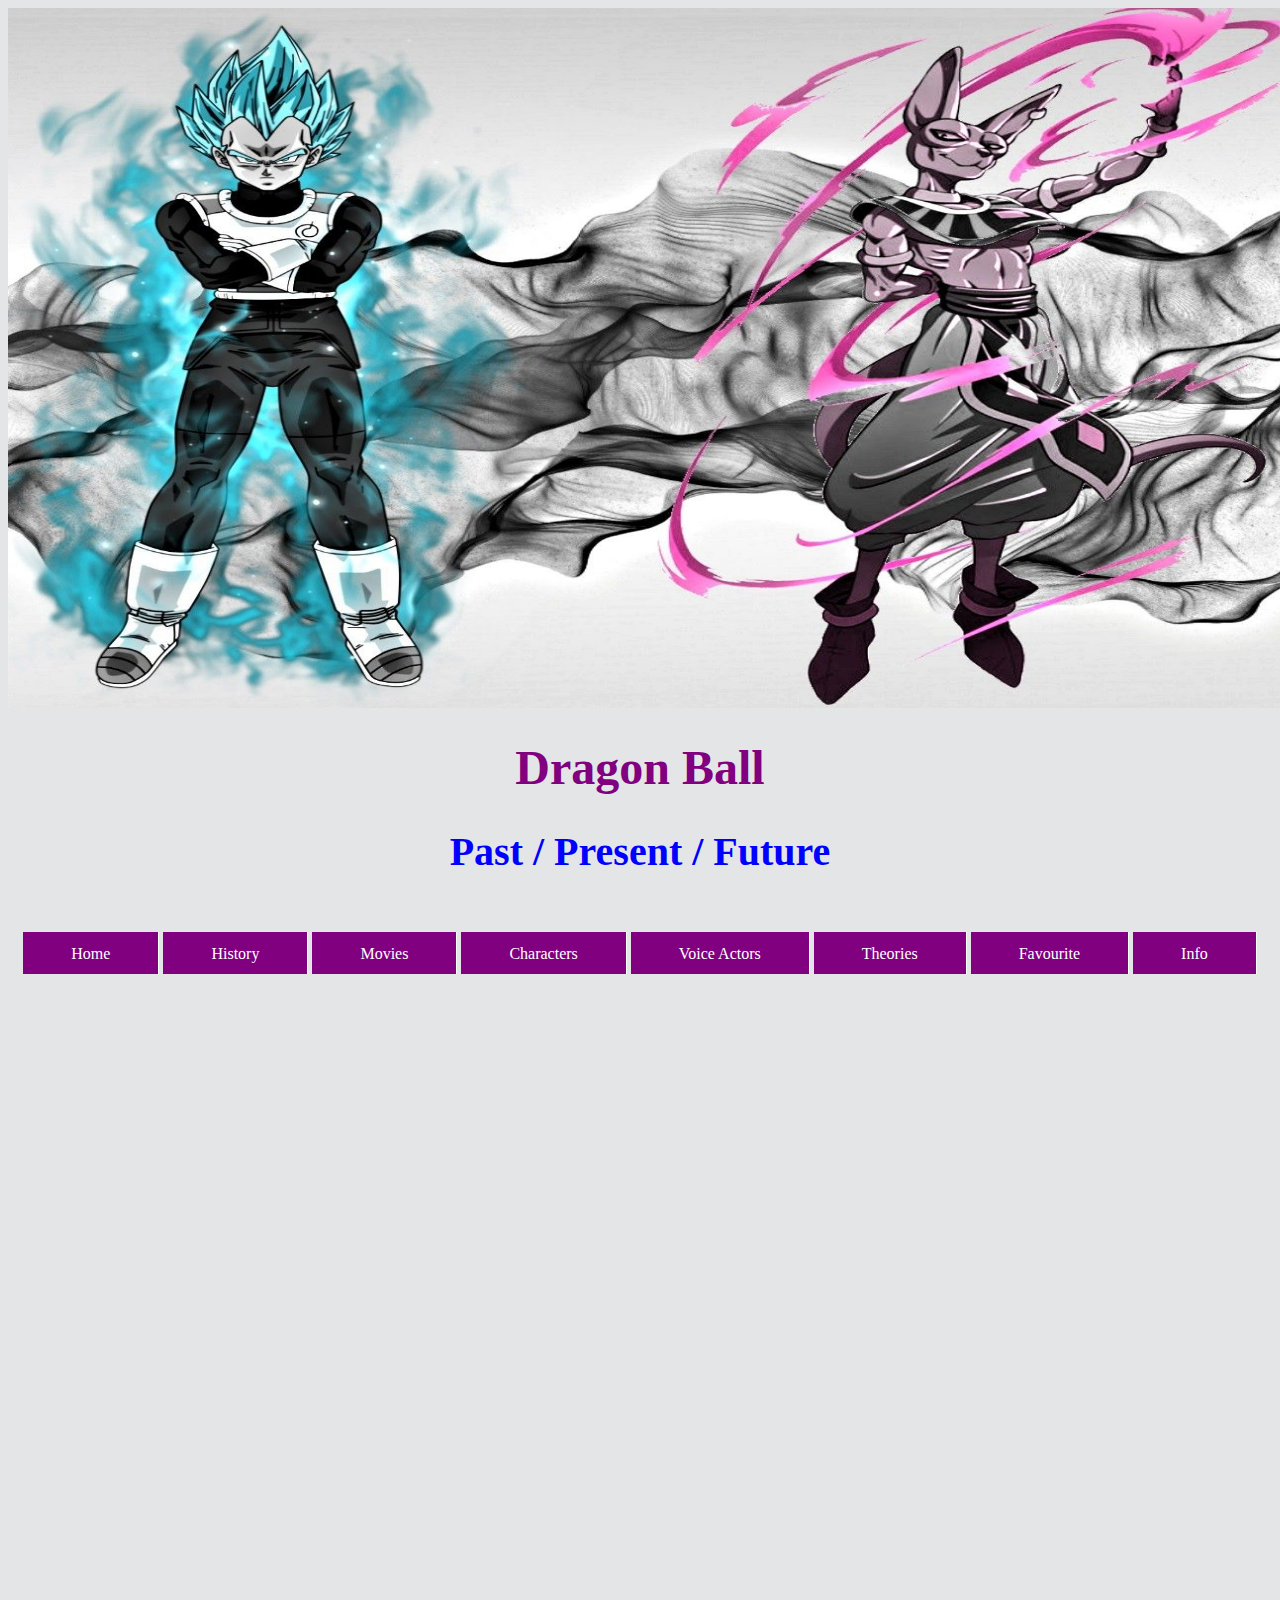
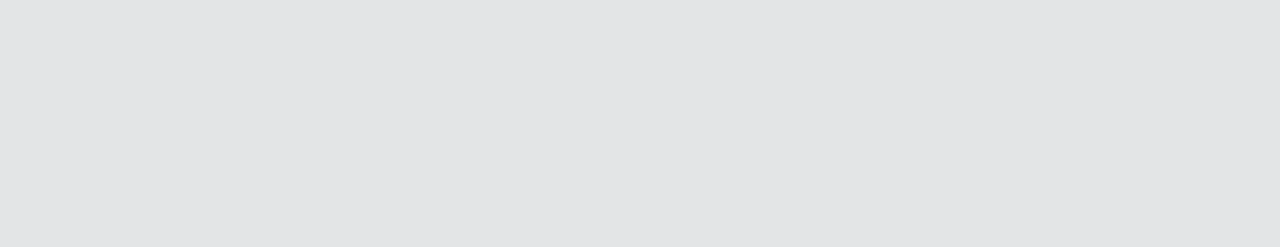
<file: notepad/index.html>
<!DOCTYPE html>
<!-- Comment can be added -->

<html>

<head>

<div class="w3-content w3-section" style="max-width:500px">
  <img class="mySlides" src="../images/webheader.jpg" width="1900" height="700">
  <img class="mySlides" src="../images/webheader2.jpg" width="1900" height="700">
  <img class="mySlides" src="../images/webheader3.jpg" width="1900" height="700">
  <img class="mySlides" src="../images/webheader4.jpg" width="1900" height="700">
  <img class="mySlides" src="../images/webheader5.jpg" width="1900" height="700">
  <img class="mySlides" src="../images/webheader6.jpg" width="1900" height="700">
  <img class="mySlides" src="../images/webheader7.jpg" width="1900" height="700">
  <img class="mySlides" src="../images/webheader8.jpg" width="1900" height="700">
  <img class="mySlides" src="../images/webheader9.jpg" width="1900" height="700">
  <img class="mySlides" src="../images/webheader10.jpg" width="1900" height="700">
  <img class="mySlides" src="../images/webheader11.jpg" width="1900" height="700">
  </div>

<script>
var myIndex = 0;
carousel();

function carousel() {
    var i;
    var x = document.getElementsByClassName("mySlides");
    for (i = 0; i < x.length; i++) {
       x[i].style.display = "none";  
    }
    myIndex++;
    if (myIndex > x.length) {myIndex = 1}    
    x[myIndex-1].style.display = "block";  
    setTimeout(carousel, 5000); // Change image every 5 seconds
}
</script>

<style>
.embolden{font-weight:bold;}
ul{float:center;text-align:center;width:100%;padding:0;margin:0;list-style-type:none;}
a{float:center;width:6em;text-decoration:none;color:white;background-color:purple;padding:0.8em 3em;border-right:1px solid white;}
a:hover {background-color:#ff3300;}
li {display:inline;}
</style>
<meta charset="UTF-8" />
<title>index.html</title>

<link rel="stylesheet" type="text/css" href="externalcss.css">
<h1>Dragon Ball</h1>
<h2>Past / Present / Future </h2>
<br></br>

</head>

<body>
<ul>
<li><a href="index.html">Home</a></th>
<li><a href="history.html">History</a></th>
<li><a href="movies.html">Movies</a></th>
<li><a href="characters.html">Characters</a></th>
<li><a href="voiceactors.html">Voice Actors</a></th>
<li><a href="theories.html">Theories</a></th>
<li><a href="favourite.html">Favourite</a></th>
<li><a href="info.html">Info</a></th>
</ul>

<br></br>
<center><iframe style="iframe-align:center;" width="1500" height="800" src="https://www.youtube.com/embed/FHgm89hKpXU" frameborder="0" allow="autoplay; encrypted-media" allowfullscreen></iframe></center>
<br></br>


</body>

</html>
</file>
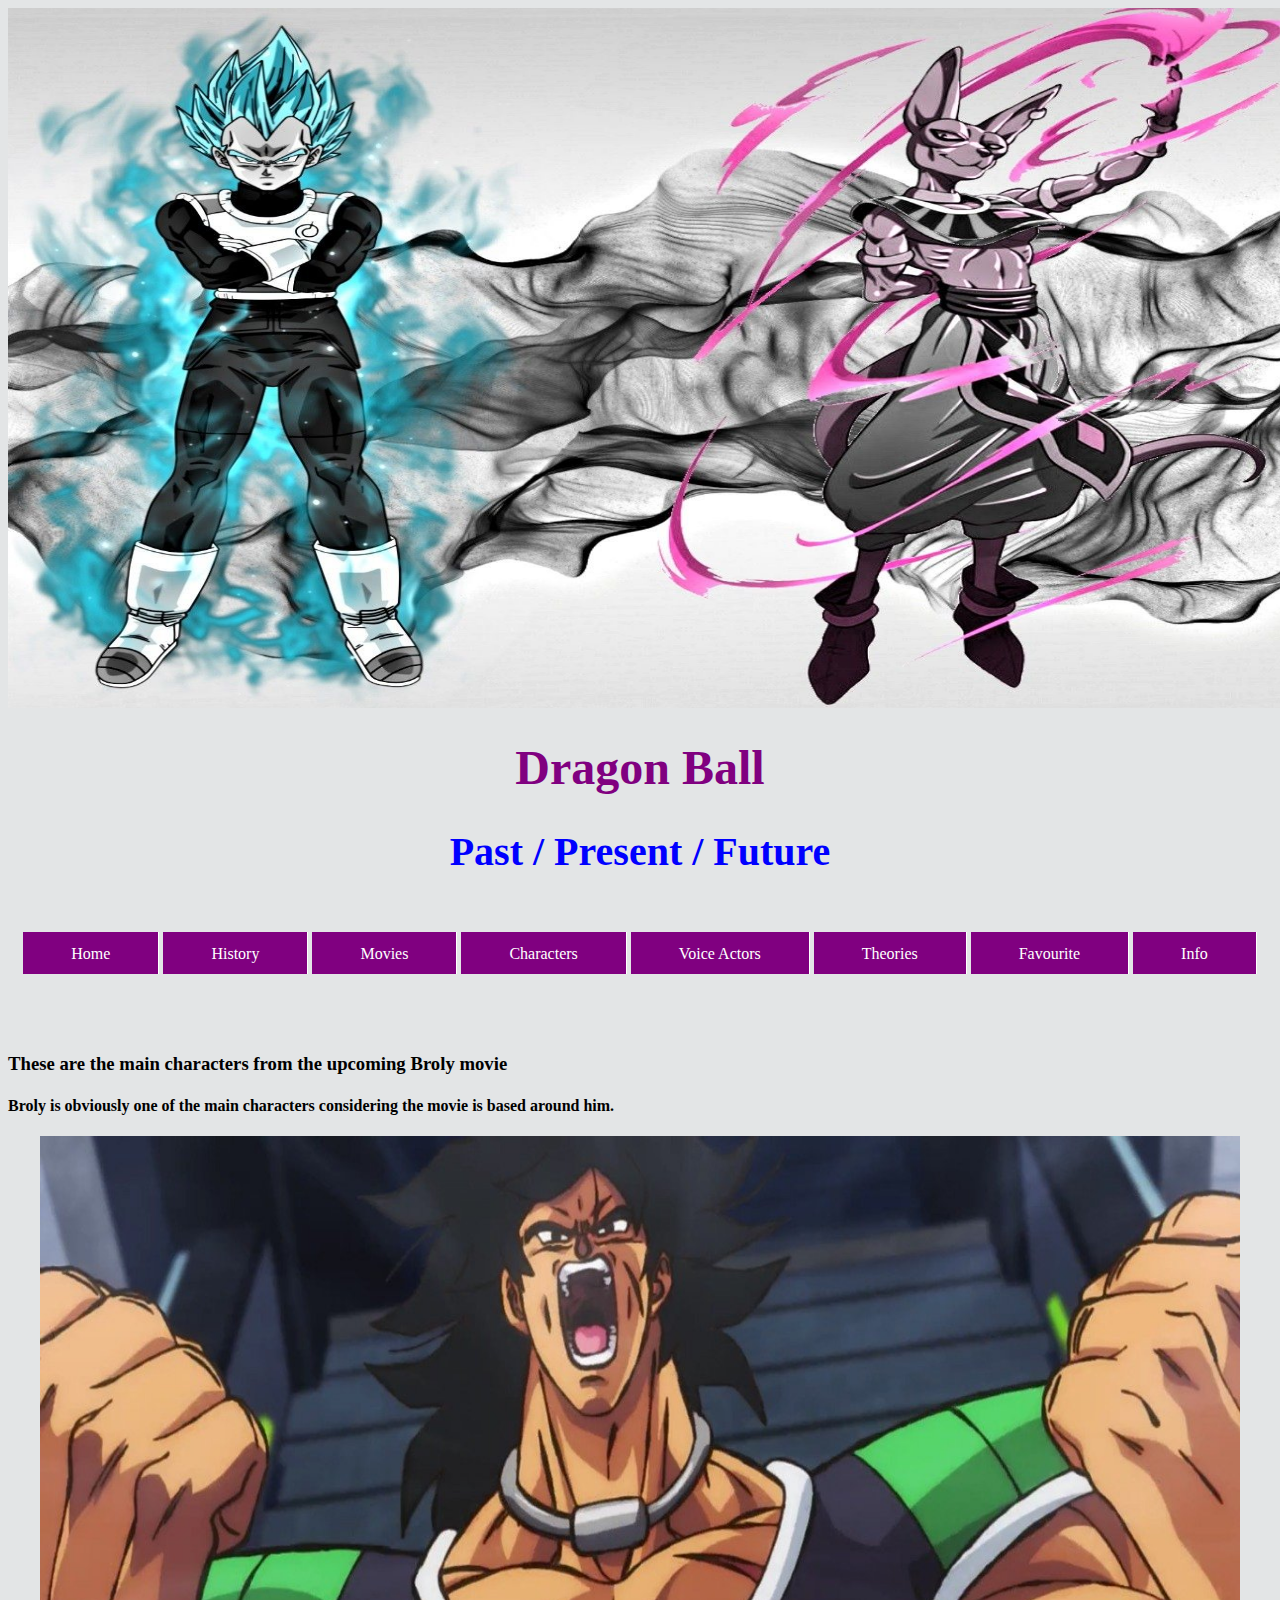
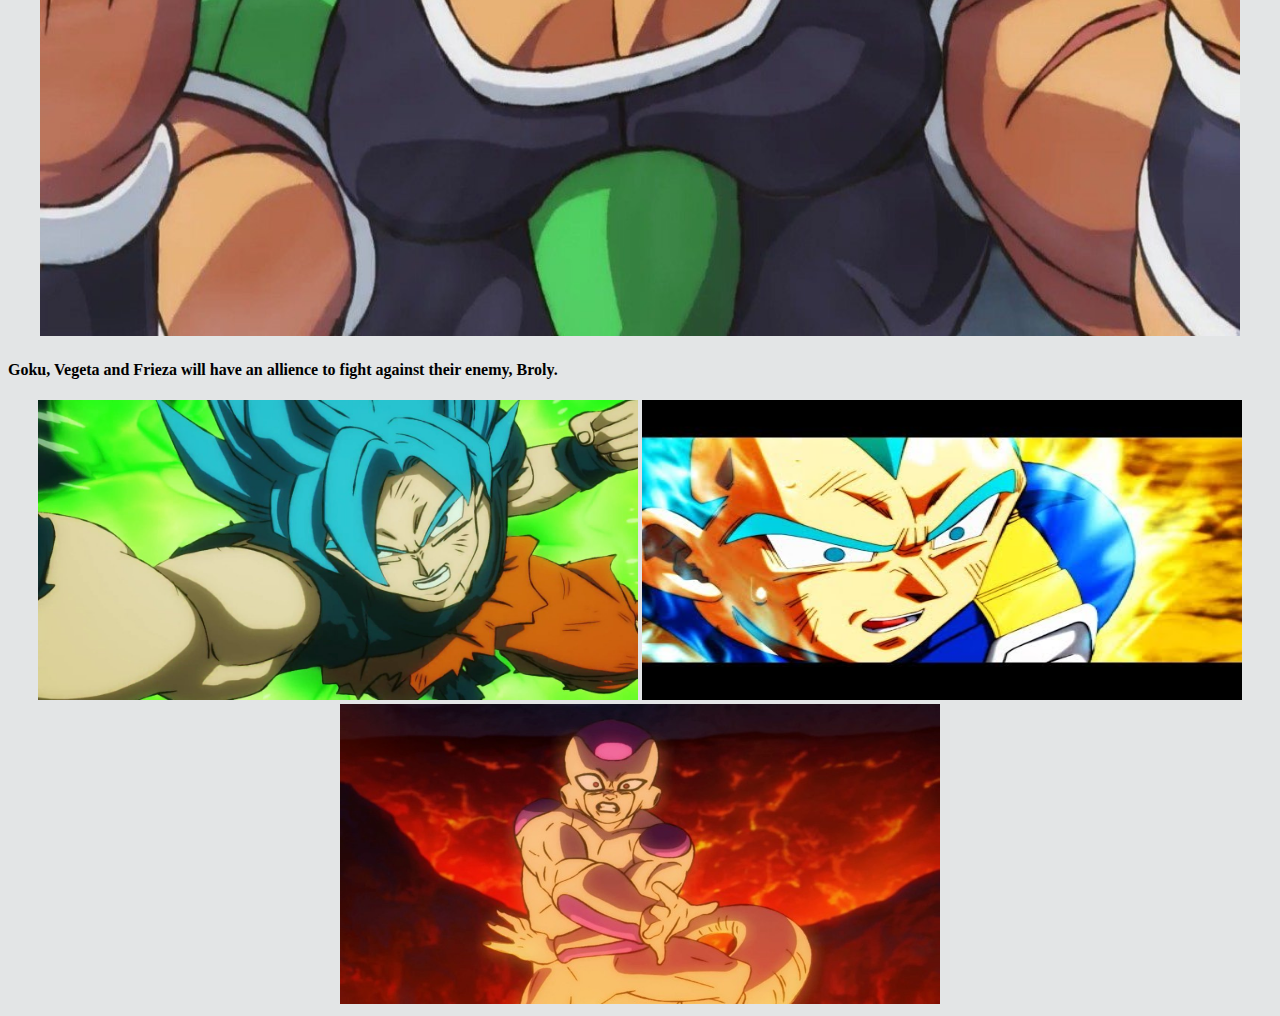
<file: notepad/characters.html>
<!DOCTYPE html>
<!-- Comment can be added -->

<html>

<head>

<div class="w3-content w3-section" style="max-width:500px">
  <img class="mySlides" src="../images/webheader.jpg" width="1900" height="700">
  <img class="mySlides" src="../images/webheader2.jpg" width="1900" height="700">
  <img class="mySlides" src="../images/webheader3.jpg" width="1900" height="700">
  <img class="mySlides" src="../images/webheader4.jpg" width="1900" height="700">
  <img class="mySlides" src="../images/webheader5.jpg" width="1900" height="700">
  <img class="mySlides" src="../images/webheader6.jpg" width="1900" height="700">
  <img class="mySlides" src="../images/webheader7.jpg" width="1900" height="700">
  <img class="mySlides" src="../images/webheader8.jpg" width="1900" height="700">
  <img class="mySlides" src="../images/webheader9.jpg" width="1900" height="700">
  <img class="mySlides" src="../images/webheader10.jpg" width="1900" height="700">
  <img class="mySlides" src="../images/webheader11.jpg" width="1900" height="700">
  </div>

<script>
var myIndex = 0;
carousel();

function carousel() {
    var i;
    var x = document.getElementsByClassName("mySlides");
    for (i = 0; i < x.length; i++) {
       x[i].style.display = "none";  
    }
    myIndex++;
    if (myIndex > x.length) {myIndex = 1}    
    x[myIndex-1].style.display = "block";  
    setTimeout(carousel, 5000); // Change image every 5 seconds
}
</script>

<style>
.embolden{font-weight:bold;}
ul{float:center;text-align:center;width:100%;padding:0;margin:0;list-style-type:none;}
a{float:center;width:6em;text-decoration:none;color:white;background-color:purple;padding:0.8em 3em;border-right:1px solid white;}
a:hover {background-color:#ff3300;}
li {display:inline;}
</style>
<meta charset="UTF-8" />
<title>Characters</title>
<link rel="stylesheet" type="text/css" href="externalcss.css">
<h1>Dragon Ball</h1>
<h2>Past / Present / Future </h2>

<br></br>

</head>
<body style="background-color:#E3E5E6;">

<ul>
<li><a href="index.html">Home</a></th>
<li><a href="history.html">History</a></th>
<li><a href="movies.html">Movies</a></th>
<li><a href="characters.html">Characters</a></th>
<li><a href="voiceactors.html">Voice Actors</a></th>
<li><a href="theories.html">Theories</a></th>
<li><a href="favourite.html">Favourite</a></th>
<li><a href="info.html">Info</a></th>
</ul>

<br></br>
<br></br>

<h3>These are the main characters from the upcoming Broly movie</h3>

<h4>Broly is obviously one of the main characters considering the movie is based around him.</h4>
<center><img src="../images/Brolycharacter.jpg" alt="Broly Character" width="1200" height="800"></center>

<h4>Goku, Vegeta and Frieza will have an allience to fight against their enemy, Broly.</h4>
<center><img src="../images/Gokucharacter.jpg" alt="Goku Character" width="600" height="300">
<img src="../images/Vegetacharacter.jpg" alt="Vegeta Character" width="600" height="300">
<img src="../images/Friezacharacter.jpeg" alt="Frieza Character" width="600" height="300"></center>


<!--<center><h3>Main Characters</h3>
<br></br>
<p><a href="mainandroidscharacterspage.html">Main Android Characters</a></p>
<br></br>
<p><a href="mainangelscharacterspage.html">Main Angels Characters</a></p>
<br></br>
<p><a href="maindragoncharacterSpage.html">Main Dragon Characters</a></p>
<br></br>
<p><a href="mainfrieza'sraceandsoldierscharacterspage.html">Main Frieza's Race and Soldiers Characters</a></p>
<br></br>
<p><a href="maingodcharacters.html">Main God Characters</a></p>
<br></br>
<p><a href="mainnamekiancharacterspage.html">Main Namekian Characters</a></p>
<br></br>
<p><a href="mainsaiyancharacterspage.html">Main Saiyan Characters</a></p>
<br></br>
<p><a href="mainuniverse1characterspage.html">Main Universe 1 Characters</a></p>
<br></br>
<p><a href="mainuniverse2characterspage.html">Main Universe 2 Characters</a></p>
<br></br>
<p><a href="mainuniverse3characterspage.html">Main Universe 3 Characters</a></p>
<br></br>
<p><a href="mainuniverse4characterspage.html">Main Universe 4 Characters</a></p>
<br></br>
<p><a href="mainuniverse5characterspage.html">Main Universe 5 Characters</a></p>
<br></br>
<p><a href="mainuniverse6characterspage.html">Main Universe 6 Characters</a></p>
<br></br>
<p><a href="mainuniverse7characterspage.html">Main Universe 7 Characters</a></p>
<br></br>
<p><a href="mainuniverse8characterspage.html">Main Universe 8 Characters</a></p>
<br></br>
<p><a href="mainuniverse9characterspage.html">Main Universe 9 Characters</a></p>
<br></br>
<p><a href="mainuniverse10characterspage.html">Main Universe 10 Characters</a></p>
<br></br>
<p><a href="mainuniverse11characterspage.html">Main Universe 11 Characters</a></p>
<br></br>
<p><a href="mainuniverse12characterspage.html">Main Universe 12 Characters</a></p>
</center>-->




</body>

</html>
</file>
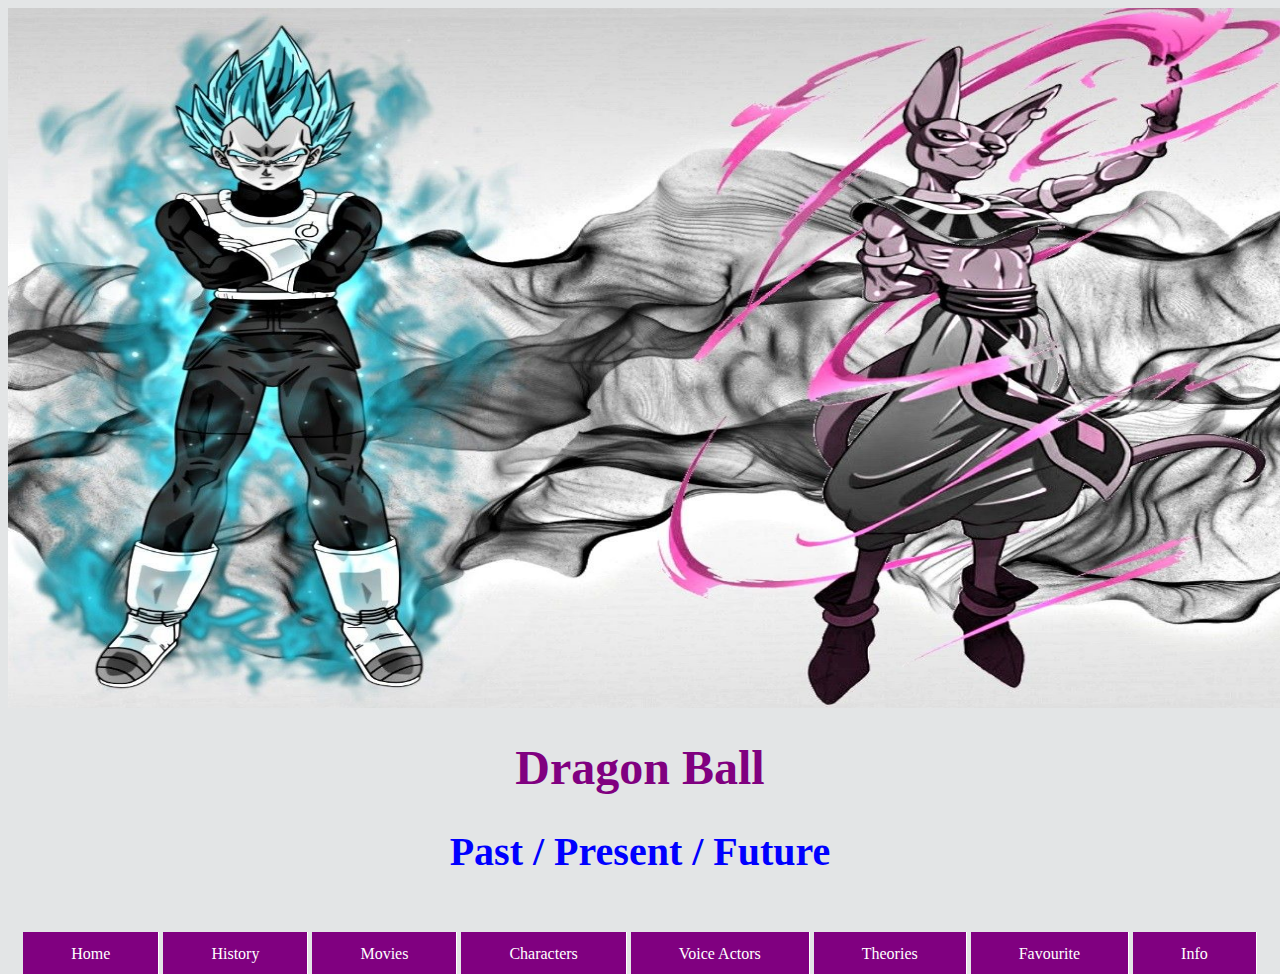
<file: notepad/favourite.html>
<!DOCTYPE html>
<!-- Comment can be added -->

<html>

<head>

<div class="w3-content w3-section" style="max-width:500px">
  <img class="mySlides" src="../images/webheader.jpg" width="1900" height="700">
  <img class="mySlides" src="../images/webheader2.jpg" width="1900" height="700">
  <img class="mySlides" src="../images/webheader3.jpg" width="1900" height="700">
  <img class="mySlides" src="../images/webheader4.jpg" width="1900" height="700">
  <img class="mySlides" src="../images/webheader5.jpg" width="1900" height="700">
  <img class="mySlides" src="../images/webheader6.jpg" width="1900" height="700">
  <img class="mySlides" src="../images/webheader7.jpg" width="1900" height="700">
  <img class="mySlides" src="../images/webheader8.jpg" width="1900" height="700">
  <img class="mySlides" src="../images/webheader9.jpg" width="1900" height="700">
  <img class="mySlides" src="../images/webheader10.jpg" width="1900" height="700">
  <img class="mySlides" src="../images/webheader11.jpg" width="1900" height="700">
  </div>

<script>
var myIndex = 0;
carousel();

function carousel() {
    var i;
    var x = document.getElementsByClassName("mySlides");
    for (i = 0; i < x.length; i++) {
       x[i].style.display = "none";  
    }
    myIndex++;
    if (myIndex > x.length) {myIndex = 1}    
    x[myIndex-1].style.display = "block";  
    setTimeout(carousel, 5000); // Change image every 5 seconds
}
</script>

<style>
.embolden{font-weight:bold;}
ul{float:center;text-align:center;width:100%;padding:0;margin:0;list-style-type:none;}
a{float:center;width:6em;text-decoration:none;color:white;background-color:purple;padding:0.8em 3em;border-right:1px solid white;}
a:hover {background-color:#ff3300;}
li {display:inline;}
</style>
<meta charset="UTF-8" />
<title>favourite.html</title>

<link rel="stylesheet" type="text/css" href="externalcss.css">
<h1>Dragon Ball</h1>
<h2>Past / Present / Future </h2>
<br></br>

</head>

<body>
<ul>
<li><a href="index.html">Home</a></th>
<li><a href="history.html">History</a></th>
<li><a href="movies.html">Movies</a></th>
<li><a href="characters.html">Characters</a></th>
<li><a href="voiceactors.html">Voice Actors</a></th>
<li><a href="theories.html">Theories</a></th>
<li><a href="favourite.html">Favourite</a></th>
<li><a href="info.html">Info</a></th>
</ul>


</body>

</html>
</file>
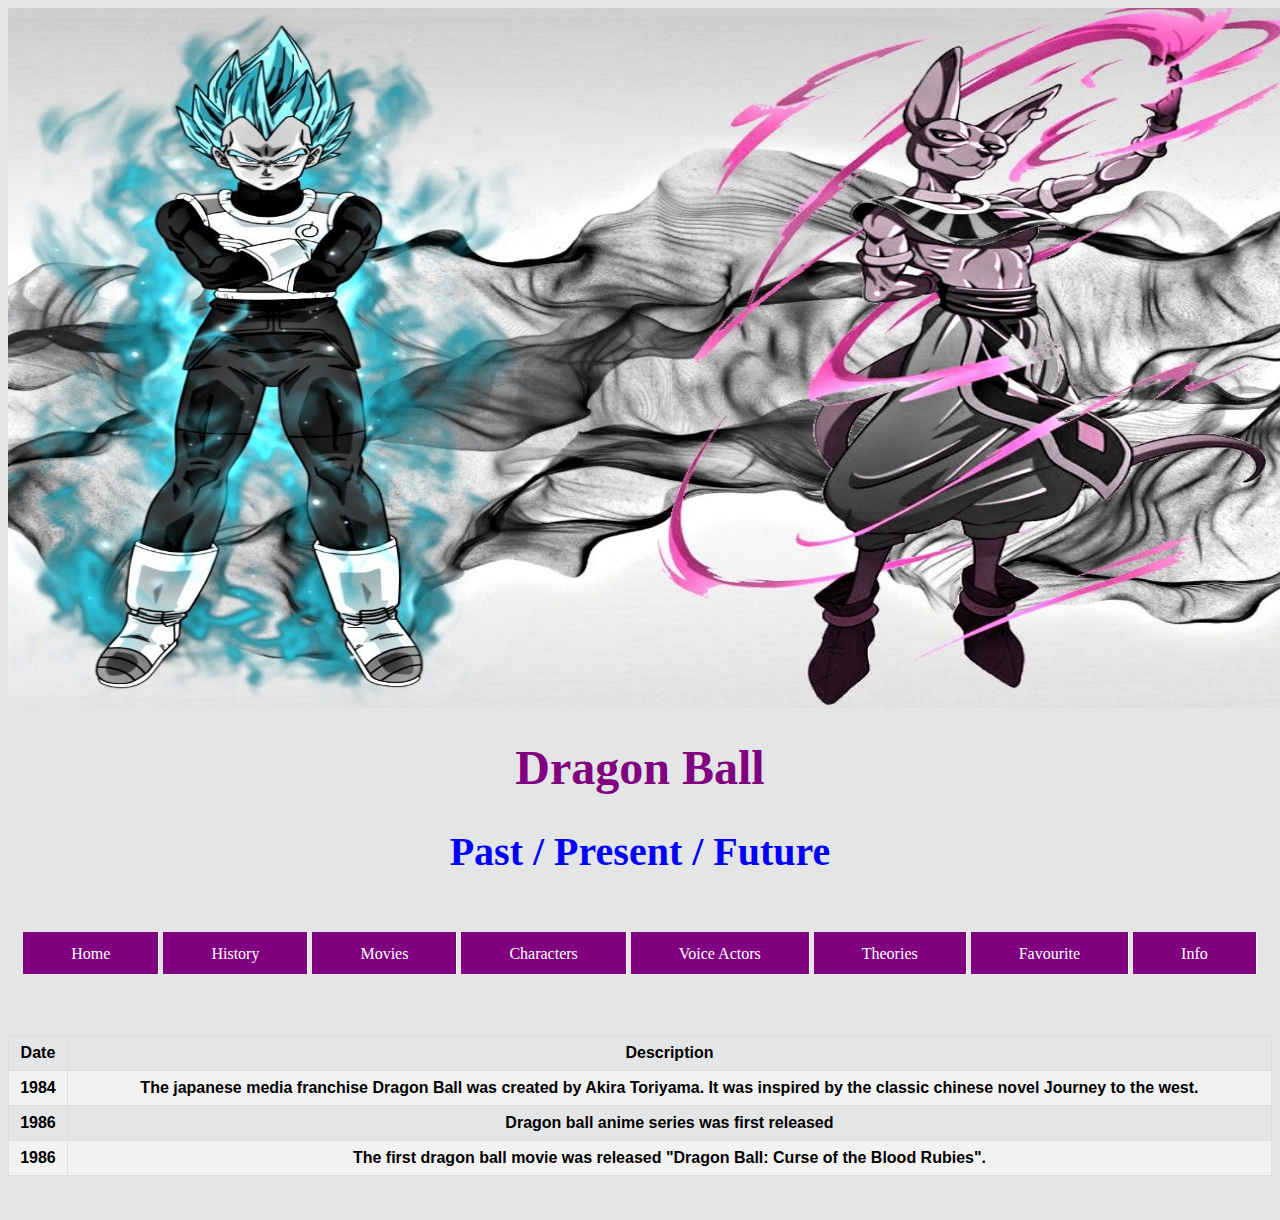
<file: notepad/history.html>
<!DOCTYPE html>
<!-- Comment can be added -->

<html>

<head>

<div class="w3-content w3-section" style="max-width:500px">
  <img class="mySlides" src="../images/webheader.jpg" width="1900" height="700">
  <img class="mySlides" src="../images/webheader2.jpg" width="1900" height="700">
  <img class="mySlides" src="../images/webheader3.jpg" width="1900" height="700">
  <img class="mySlides" src="../images/webheader4.jpg" width="1900" height="700">
  <img class="mySlides" src="../images/webheader5.jpg" width="1900" height="700">
  <img class="mySlides" src="../images/webheader6.jpg" width="1900" height="700">
  <img class="mySlides" src="../images/webheader7.jpg" width="1900" height="700">
  <img class="mySlides" src="../images/webheader8.jpg" width="1900" height="700">
  <img class="mySlides" src="../images/webheader9.jpg" width="1900" height="700">
  <img class="mySlides" src="../images/webheader10.jpg" width="1900" height="700">
  <img class="mySlides" src="../images/webheader11.jpg" width="1900" height="700">
  </div>

<script>
var myIndex = 0;
carousel();

function carousel() {
    var i;
    var x = document.getElementsByClassName("mySlides");
    for (i = 0; i < x.length; i++) {
       x[i].style.display = "none";  
    }
    myIndex++;
    if (myIndex > x.length) {myIndex = 1}    
    x[myIndex-1].style.display = "block";  
    setTimeout(carousel, 5000); // Change image every 5 seconds
}
</script>

<style>
.embolden{font-weight:bold;}
ul{float:center;text-align:center;width:100%;padding:0;margin:0;list-style-type:none;}
a{float:center;width:6em;text-decoration:none;color:white;background-color:purple;padding:0.8em 3em;border-right:1px solid white;}
a:hover {background-color:#ff3300;}
li {display:inline;}
</style>
<meta charset="UTF-8" />
<title>History</title>
<link rel="stylesheet" type="text/css" href="externalcss.css">
<h1>Dragon Ball</h1>
<h2>Past / Present / Future </h2>

<br></br>

<style>
#history {
	font-family: "Trebuchet MS", Arial, Helvetica, sans-serif;
	border-collapse: collapse;
	width: 100%;
}
#history td, #history th {
	border:1px solid #ddd;
	padding: 8px;
}
#history tr:nth-child(even)
{background-color: #f2f2f2;}
#history tr:hover {background-color: #ddd;}

history th {
	padding-top: 12px;
	padding-bottom: 12px;
	text-align: left;
	background-color: #4CAF50;
	color: white;
}
</style>

</head>
<body>

<ul>
<li><a href="index.html">Home</a></th>
<li><a href="history.html">History</a></th>
<li><a href="movies.html">Movies</a></th>
<li><a href="characters.html">Characters</a></th>
<li><a href="voiceactors.html">Voice Actors</a></th>
<li><a href="theories.html">Theories</a></th>
<li><a href="favourite.html">Favourite</a></th>
<li><a href="info.html">Info</a></th>
</ul>

<br></br>
<br></br>

<table id="history">
	<tr>
		<th>Date</th>
		<th>Description</th>
	</tr>
	<tr>
		<th>1984</th>
		<th>The japanese media franchise Dragon Ball was created by Akira Toriyama.
		It was inspired by the classic chinese novel Journey to the west.</th>
	</tr>
	<tr>
		<th>1986</th>
		<th>Dragon ball anime series was first released</th>
	</tr>
	<tr>
		<th>1986</th>
		<th>The first dragon ball movie was released "Dragon Ball: Curse of the Blood Rubies".</th>
	</tr>
</table>

<br></br>
  
  
</div>

</body>

</html>
</file>
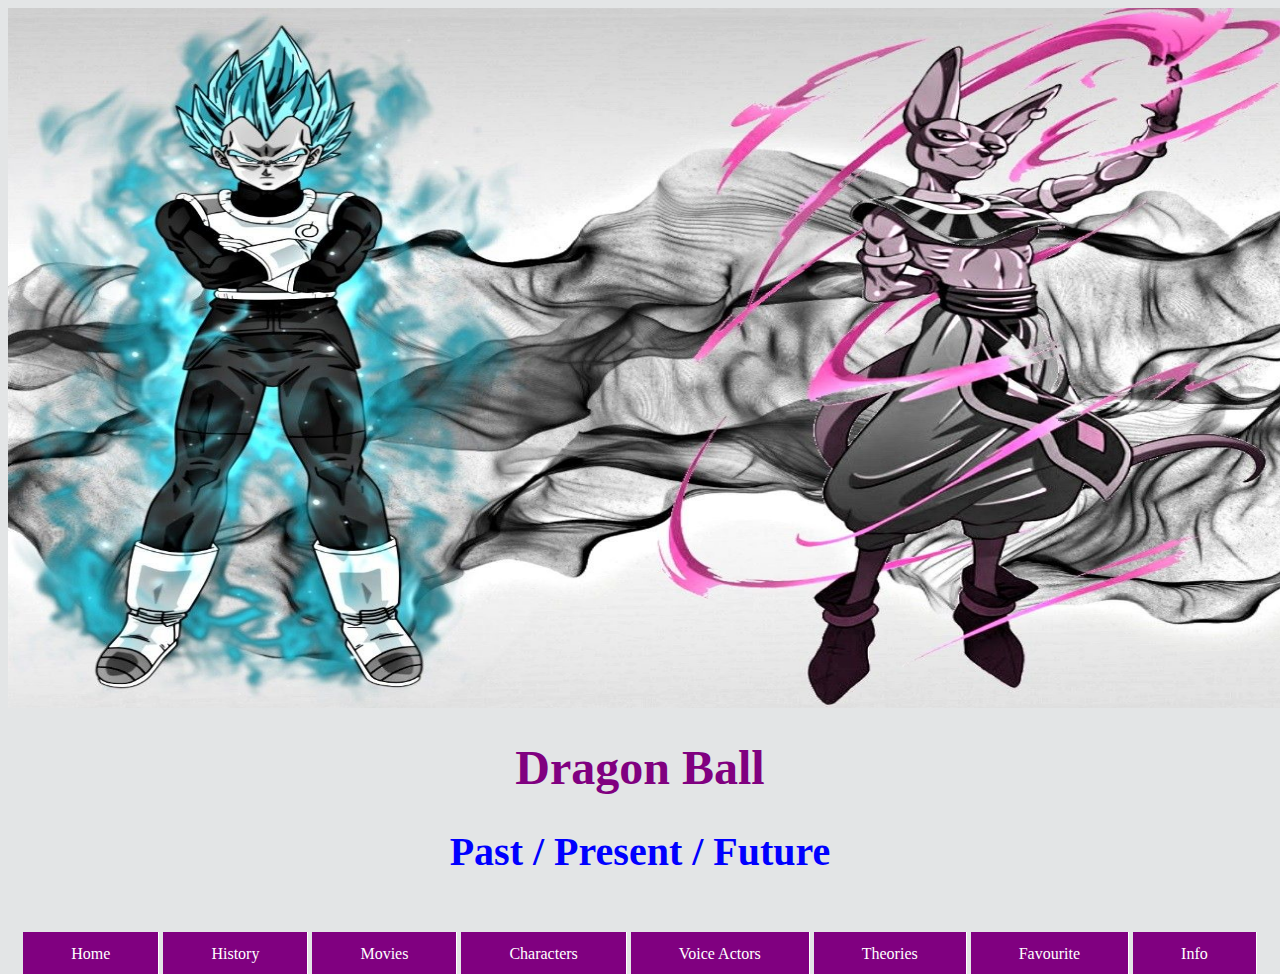
<file: notepad/info.html>
<!-- info page -->
<html>
<head>

<div class="w3-content w3-section" style="max-width:500px">
  <img class="mySlides" src="../images/webheader.jpg" width="1900" height="700">
  <img class="mySlides" src="../images/webheader2.jpg" width="1900" height="700">
  <img class="mySlides" src="../images/webheader3.jpg" width="1900" height="700">
  <img class="mySlides" src="../images/webheader4.jpg" width="1900" height="700">
  <img class="mySlides" src="../images/webheader5.jpg" width="1900" height="700">
  <img class="mySlides" src="../images/webheader6.jpg" width="1900" height="700">
  <img class="mySlides" src="../images/webheader7.jpg" width="1900" height="700">
  <img class="mySlides" src="../images/webheader8.jpg" width="1900" height="700">
  <img class="mySlides" src="../images/webheader9.jpg" width="1900" height="700">
  <img class="mySlides" src="../images/webheader10.jpg" width="1900" height="700">
  <img class="mySlides" src="../images/webheader11.jpg" width="1900" height="700">
  </div>

<script>
var myIndex = 0;
carousel();

function carousel() {
    var i;
    var x = document.getElementsByClassName("mySlides");
    for (i = 0; i < x.length; i++) {
       x[i].style.display = "none";  
    }
    myIndex++;
    if (myIndex > x.length) {myIndex = 1}    
    x[myIndex-1].style.display = "block";  
    setTimeout(carousel, 5000); // Change image every 5 seconds
}
</script>

<style>
.embolden{font-weight:bold;}
ul{float:center;text-align:center;width:100%;padding:0;margin:0;list-style-type:none;}
a{float:center;width:6em;text-decoration:none;color:white;background-color:purple;padding:0.8em 3em;border-right:1px solid white;}
a:hover {background-color:#ff3300;}
li {display:inline;}
</style>
<meta charset="UTF-8" />
<title>index.html</title>
<link rel="stylesheet" type="text/css" href="externalcss.css">
<h1>Dragon Ball</h1>
<h2>Past / Present / Future </h2>

<br></br>

</head>
<body>

<ul>
<li><a href="index.html">Home</a></th>
<li><a href="history.html">History</a></th>
<li><a href="movies.html">Movies</a></th>
<li><a href="characters.html">Characters</a></th>
<li><a href="voiceactors.html">Voice Actors</a></th>
<li><a href="theories.html">Theories</a></th>
<li><a href="favourite.html">Favourite</a></th>
<li><a href="info.html">Info</a></th>
</ul>



</body>
</file>
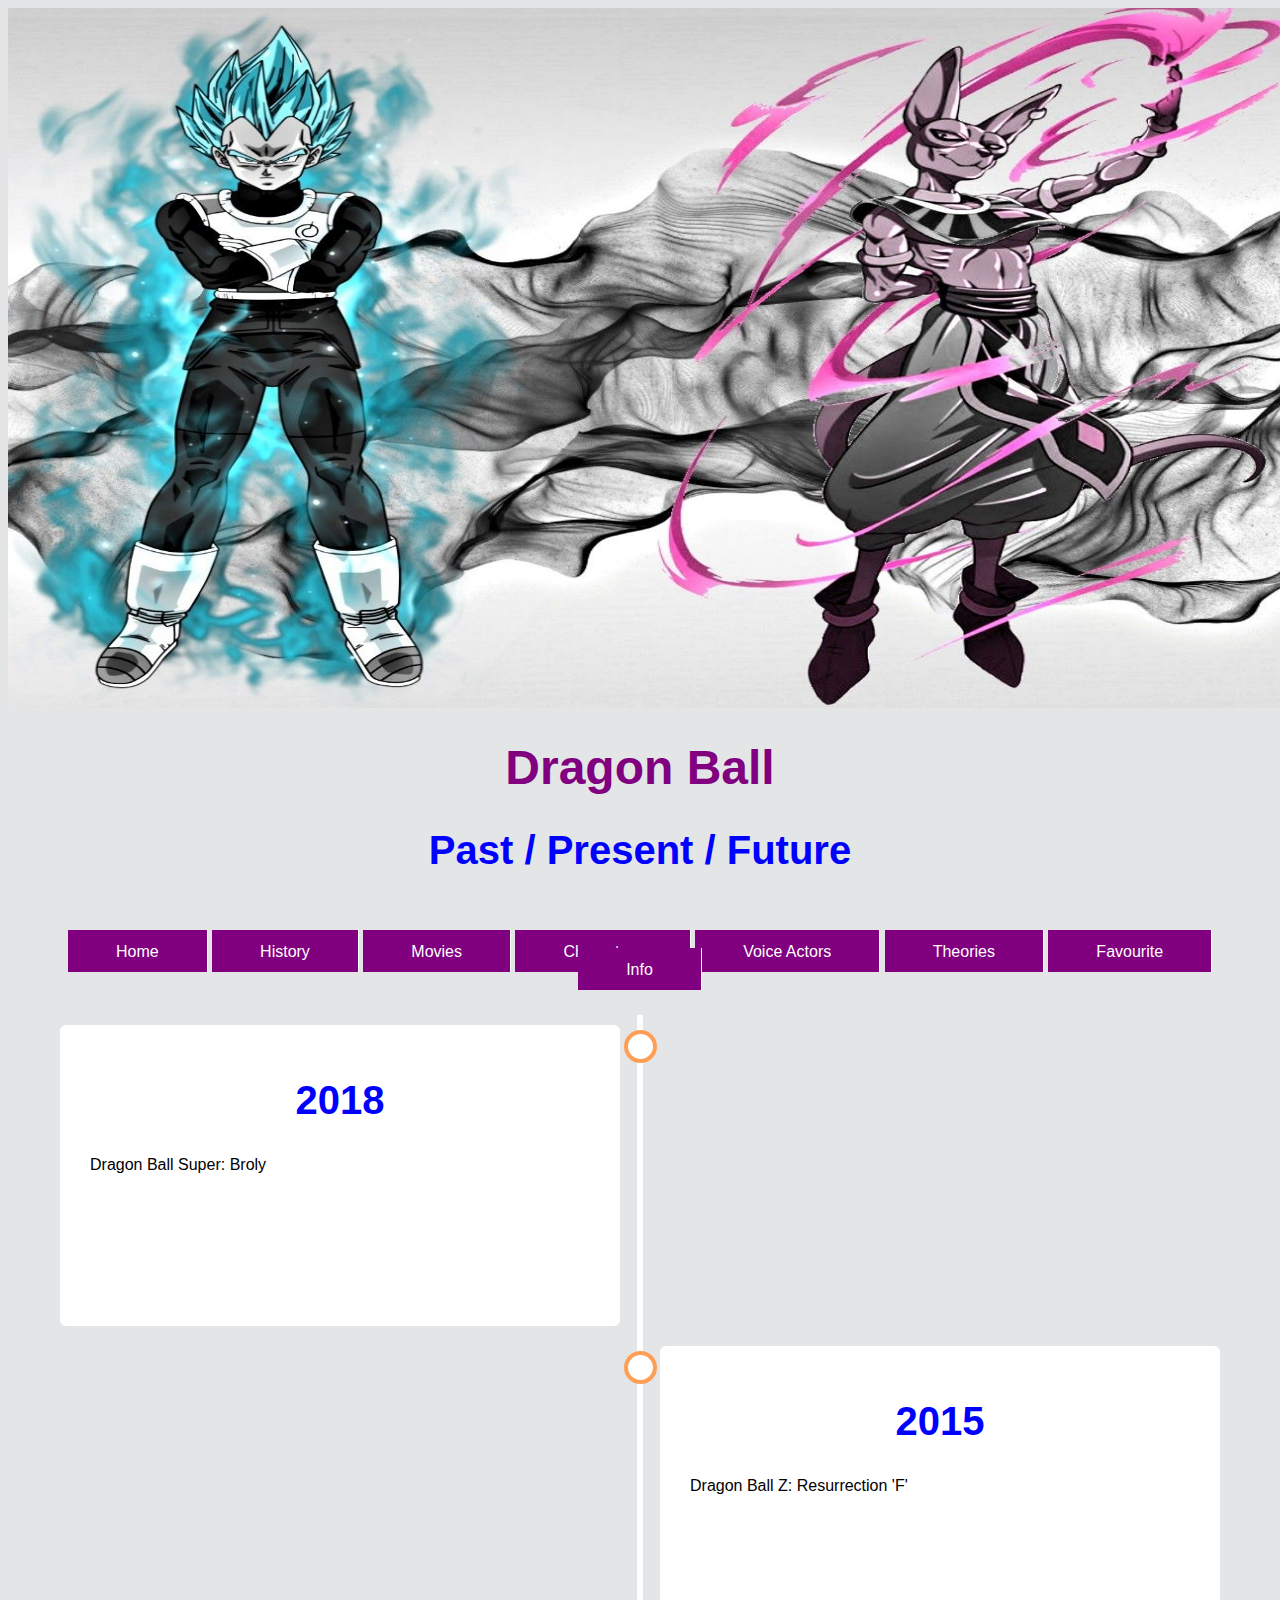
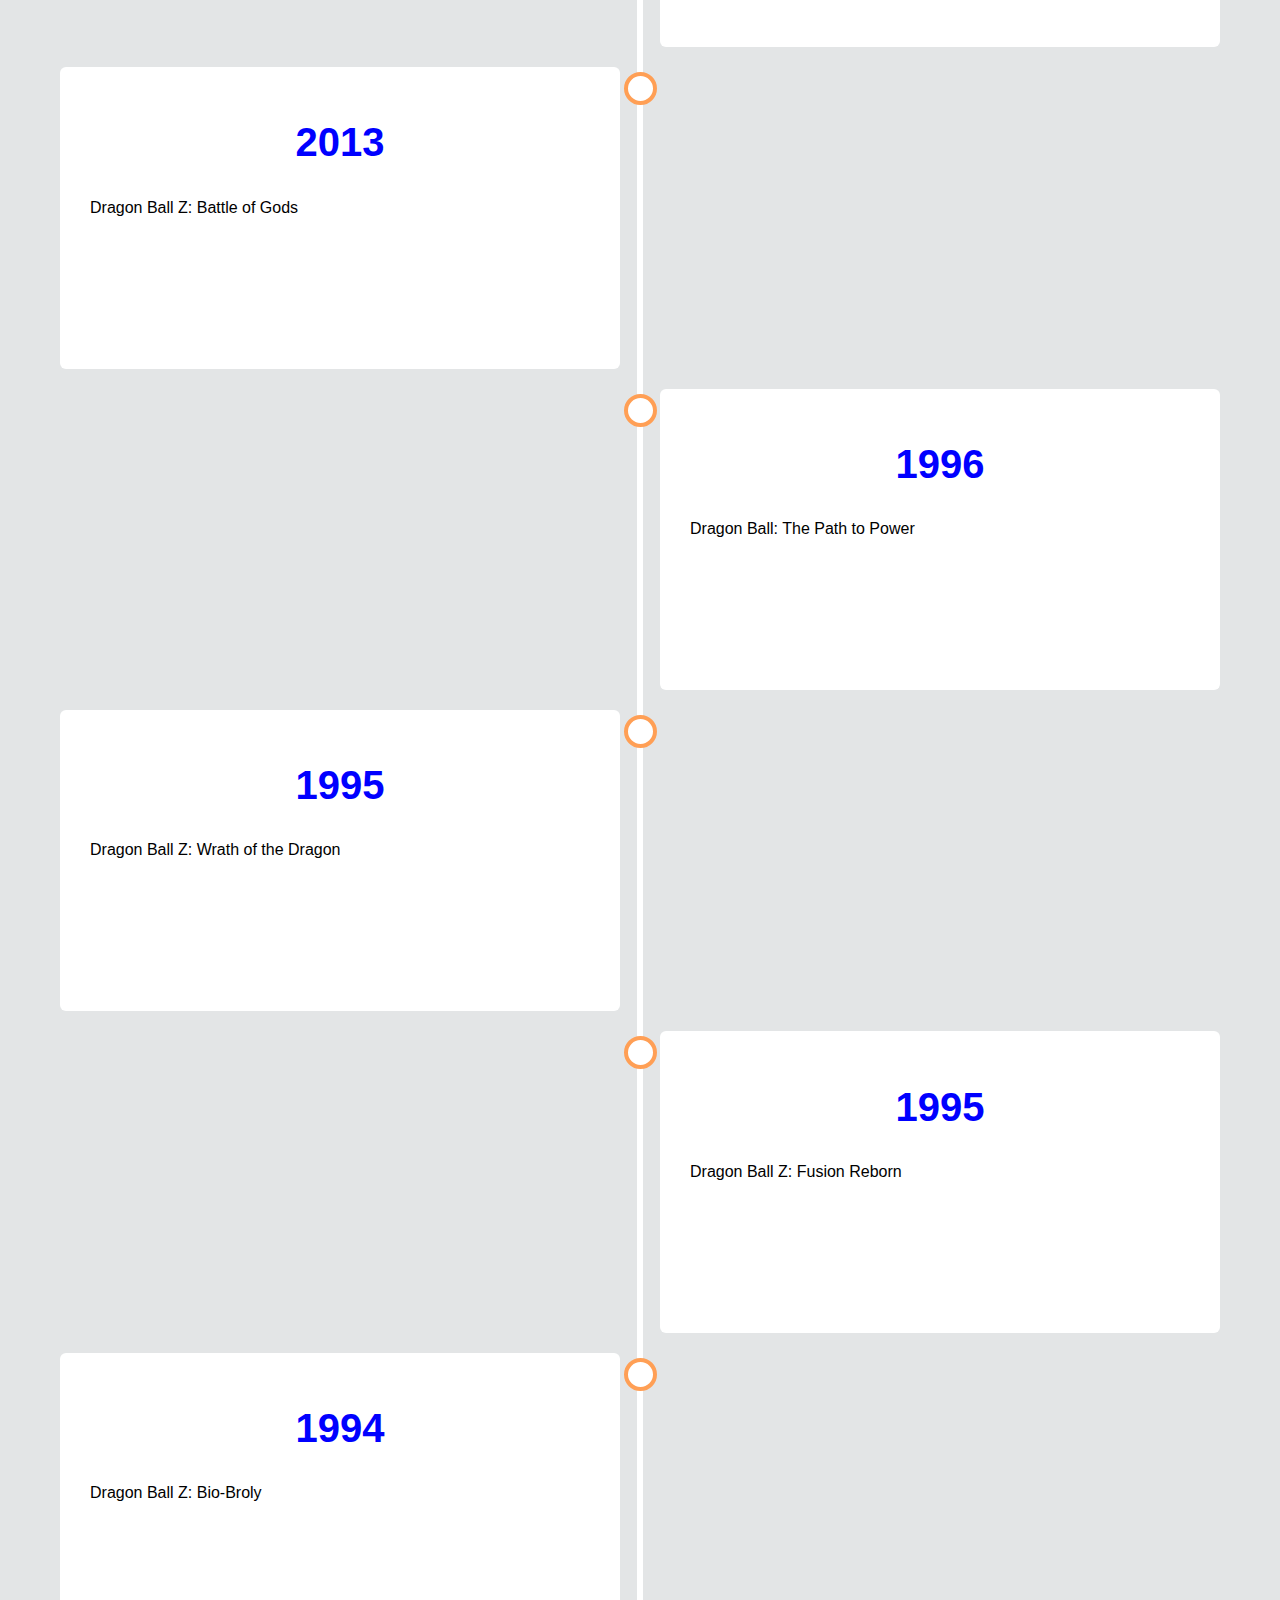
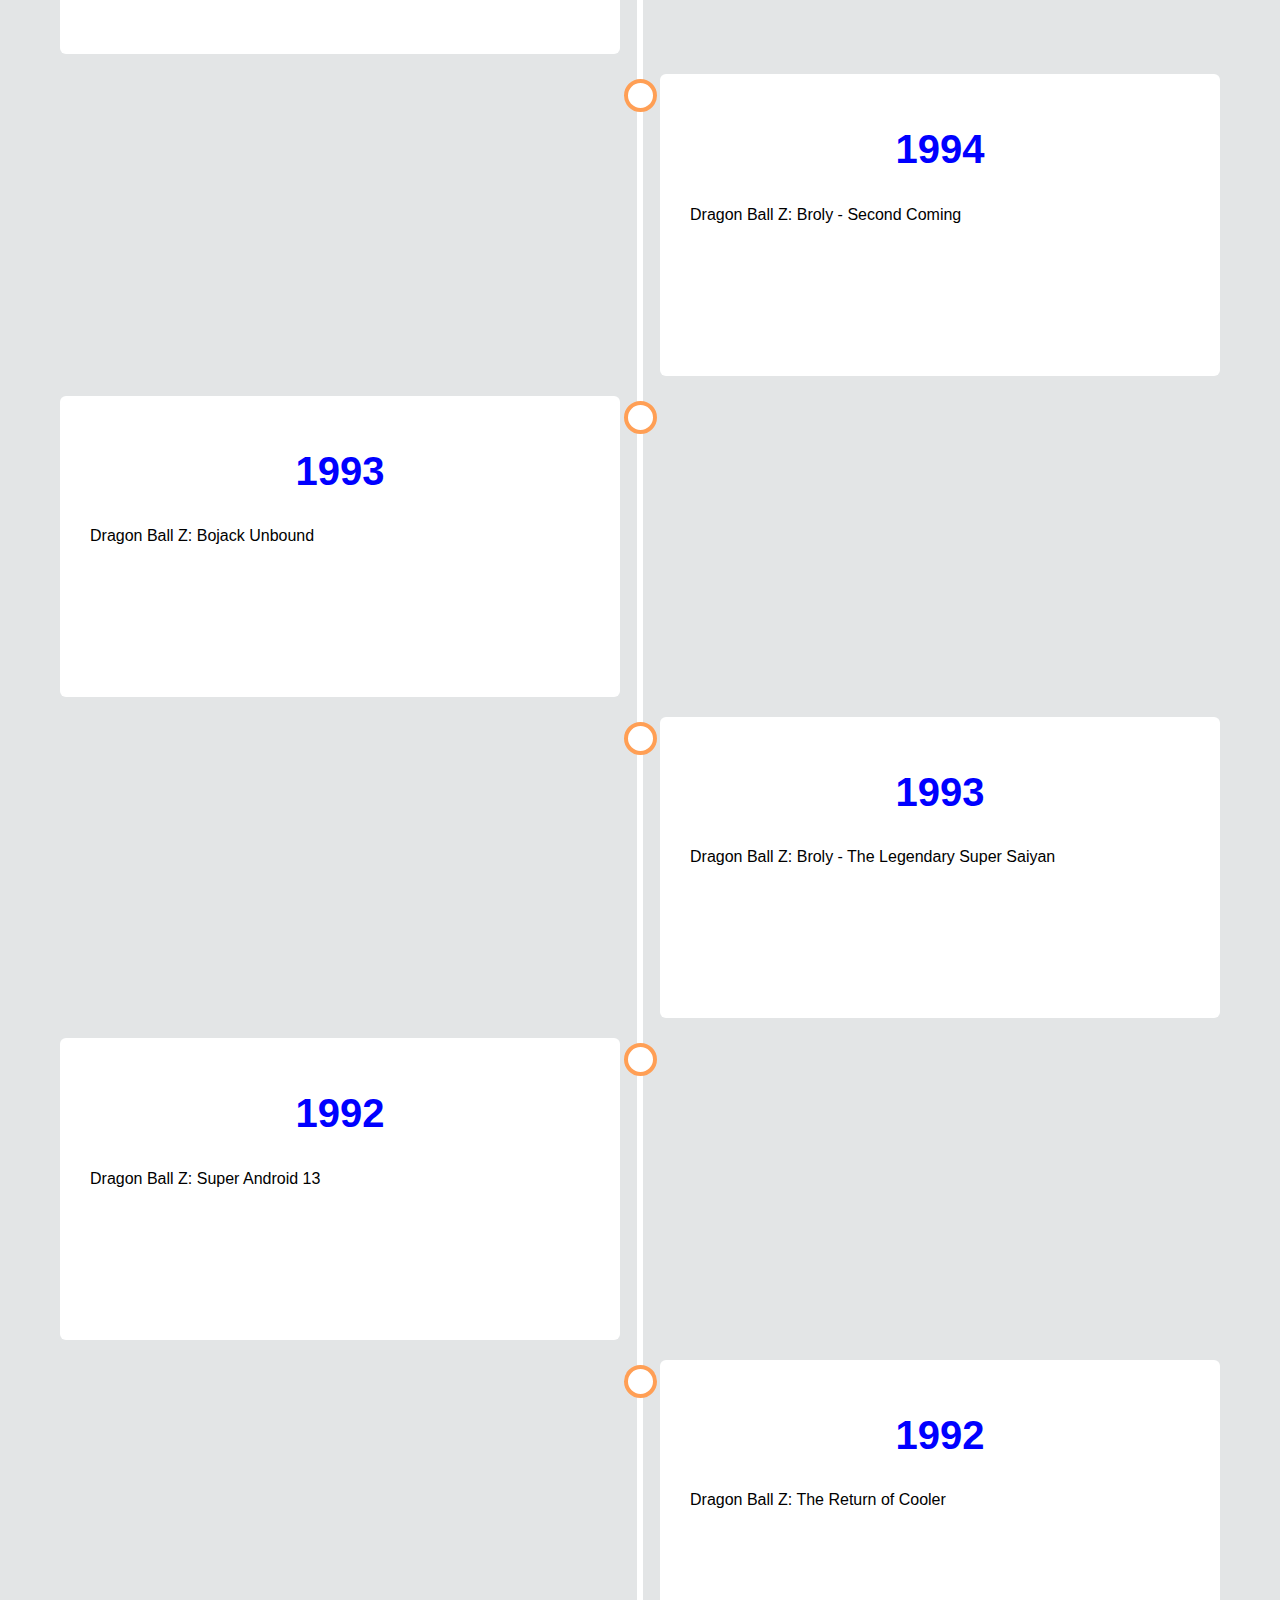
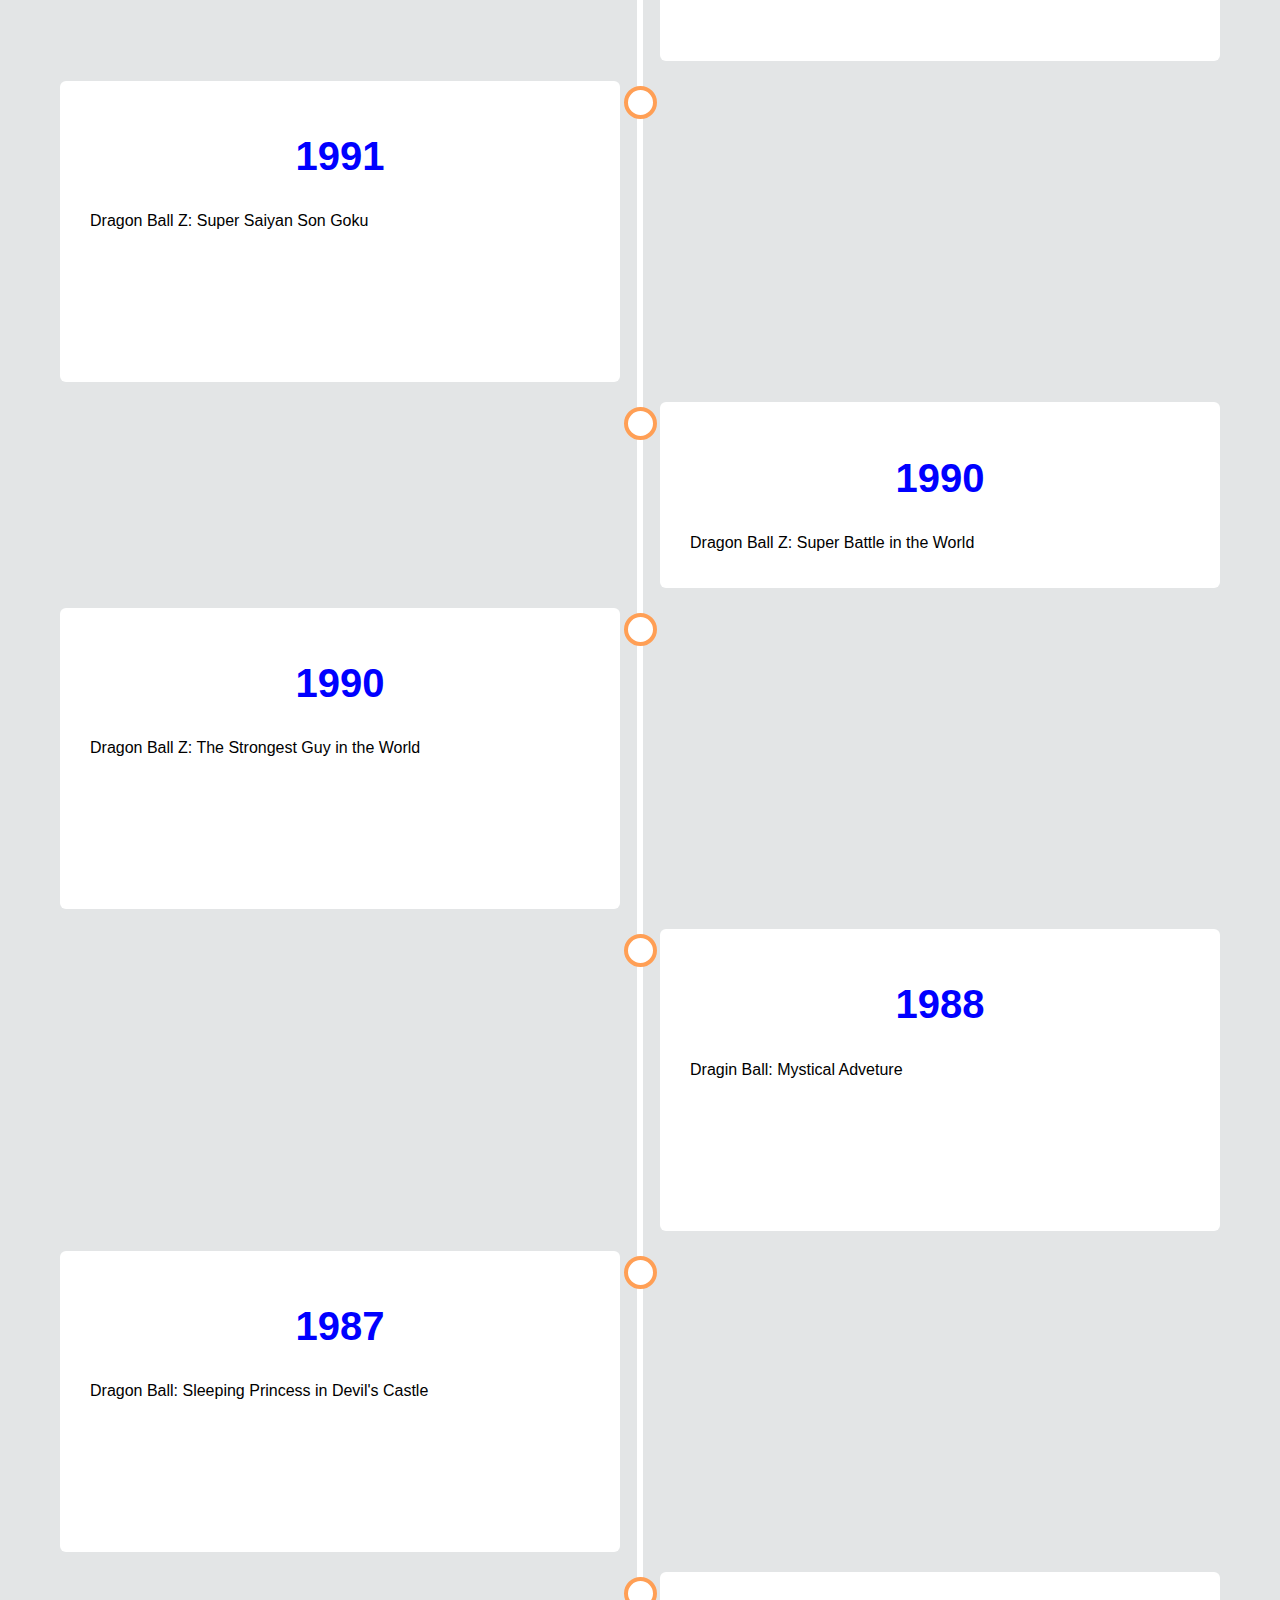
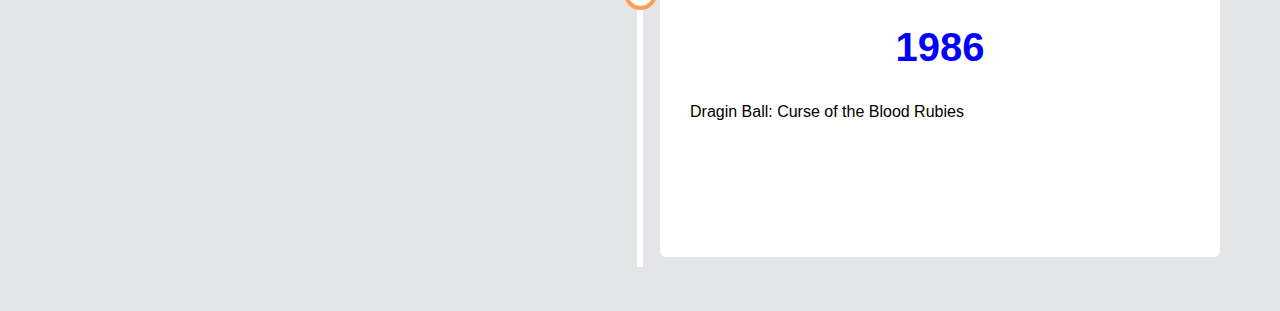
<file: notepad/movies.html>
<!DOCTYPE html>
<!-- Comment can be added -->

<html>

<div class="w3-content w3-section" style="max-width:500px">
  <img class="mySlides" src="../images/webheader.jpg" width="1900" height="700">
  <img class="mySlides" src="../images/webheader2.jpg" width="1900" height="700">
  <img class="mySlides" src="../images/webheader3.jpg" width="1900" height="700">
  <img class="mySlides" src="../images/webheader4.jpg" width="1900" height="700">
  <img class="mySlides" src="../images/webheader5.jpg" width="1900" height="700">
  <img class="mySlides" src="../images/webheader6.jpg" width="1900" height="700">
  <img class="mySlides" src="../images/webheader7.jpg" width="1900" height="700">
  <img class="mySlides" src="../images/webheader8.jpg" width="1900" height="700">
  <img class="mySlides" src="../images/webheader9.jpg" width="1900" height="700">
  <img class="mySlides" src="../images/webheader10.jpg" width="1900" height="700">
  <img class="mySlides" src="../images/webheader11.jpg" width="1900" height="700">
  </div>

<script>
var myIndex = 0;
carousel();

function carousel() {
    var i;
    var x = document.getElementsByClassName("mySlides");
    for (i = 0; i < x.length; i++) {
       x[i].style.display = "none";  
    }
    myIndex++;
    if (myIndex > x.length) {myIndex = 1}    
    x[myIndex-1].style.display = "block";  
    setTimeout(carousel, 5000); // Change image every 5 seconds
}
</script>

<style>
.embolden{font-weight:bold;}
ul{float:center;text-align:center;width:100%;padding:0;margin:0;list-style-type:none;}
a{float:center;width:6em;text-decoration:none;color:white;background-color:purple;padding:0.8em 3em;border-right:1px solid white;}
a:hover {background-color:#ff3300;}
li {display:inline;}
</style>
<meta charset="UTF-8" />
<title>movies.html</title>
<link rel="stylesheet" type="text/css" href="externalcss.css">
<h1>Dragon Ball</h1>
<h2>Past / Present / Future </h2>

<br></br>

<style>
* {
    box-sizing: border-box;
}

body {
    background-color: #E3E5E6;
    font-family: Helvetica, sans-serif;
}

/* The actual timeline (the vertical ruler) */
.timeline {
    position: relative;
    max-width: 1200px;
    margin: 0 auto;
}

/* The actual timeline (the vertical ruler) */
.timeline::after {
    content: '';
    position: absolute;
    width: 6px;
    background-color: white;
    top: 0;
    bottom: 0;
    left: 50%;
    margin-left: -3px;
}

/* Container around content */
.container {
    padding: 10px 20px;
    position: relative;
    background-color: inherit;
    width: 50%;
}

/* The circles on the timeline */
.container::after {
    content: '';
    position: absolute;
    width: 25px;
    height: 25px;
    right: -17px;
    background-color: white;
    border: 4px solid #FF9F55;
    top: 15px;
    border-radius: 50%;
    z-index: 1;
}

/* Place the container to the left */
.left {
    left: 0;
}

/* Place the container to the right */
.right {
    left: 50%;
}

/* Add arrows to the left container (pointing right) */
.left::before {
    content: " ";
    height: 0;
    position: absolute;
    top: 22px;
    width: 0;
    z-index: 1;
    right: 30px;
    border: medium solid white;
    border-width: 10px 0 10px 10px;
    border-color: transparent transparent transparent white;
}

/* Add arrows to the right container (pointing left) */
.right::before {
    content: " ";
    height: 0;
    position: absolute;
    top: 22px;
    width: 0;
    z-index: 1;
    left: 30px;
    border: medium solid white;
    border-width: 10px 10px 10px 0;
    border-color: transparent white transparent transparent;
}

/* Fix the circle for containers on the right side */
.right::after {
    left: -16px;
}

/* The actual content */
.content {
    padding: 20px 30px;
    background-color: white;
    position: relative;
    border-radius: 6px;
}

/* Media queries - Responsive timeline on screens less than 600px wide */
@media screen and (max-width: 600px) {
  /* Place the timelime to the left */
  .timeline::after {
    left: 31px;
  }
  
  /* Full-width containers */
  .container {
    width: 100%;
    padding-left: 70px;
    padding-right: 25px;
  }
  
  /* Make sure that all arrows are pointing leftwards */
  .container::before {
    left: 60px;
    border: medium solid white;
    border-width: 10px 10px 10px 0;
    border-color: transparent white transparent transparent;
  }

  /* Make sure all circles are at the same spot */
  .left::after, .right::after {
    left: 15px;
  }
  
  /* Make all right containers behave like the left ones */
  .right {
    left: 0%;
  }
}
</style>

</head>

<body>
<ul>
<li><a href="index.html">Home</a></th>
<li><a href="history.html">History</a></th>
<li><a href="movies.html">Movies</a></th>
<li><a href="characters.html">Characters</a></th>
<li><a href="voiceactors.html">Voice Actors</a></th>
<li><a href="theories.html">Theories</a></th>
<li><a href="favourite.html">Favourite</a></th>
<li><a href="info.html">Info</a></th>
</ul>
<br></br>

<div class="timeline">
  <div class="container left">
    <div class="content">
      <h2>2018</h2>
      <p> Dragon Ball Super: Broly</p>
	  <iframe style="iframe-align:center;" width="210" height="112" src="https://www.youtube.com/embed/FHgm89hKpXU" frameborder="0" allow="autoplay; encrypted-media" allowfullscreen></iframe>
	</div>
  </div>
  <div class="container right">
    <div class="content">
      <h2>2015</h2>
      <p>Dragon Ball Z: Resurrection 'F'</p>
	  <iframe width="210" height="112" src="https://www.youtube.com/embed/WiONylGn8Xw" frameborder="0" allow="accelerometer; autoplay; encrypted-media; gyroscope; picture-in-picture" allowfullscreen></iframe>
	</div>
  </div>
  <div class="container left">
    <div class="content">
      <h2>2013</h2>
      <p>Dragon Ball Z: Battle of Gods</p>
	  <iframe width="210" height="112" src="https://www.youtube.com/embed/yQJM963be_I" frameborder="0" allow="accelerometer; autoplay; encrypted-media; gyroscope; picture-in-picture" allowfullscreen></iframe>
	</div>
  </div>
  <div class="container right">
    <div class="content">
      <h2>1996</h2>
      <p> Dragon Ball: The Path to Power</p>
	  <iframe width="210" height="112" src="https://www.youtube.com/embed/T12X5AYahUU" frameborder="0" allow="accelerometer; autoplay; encrypted-media; gyroscope; picture-in-picture" allowfullscreen></iframe>
	</div>
  </div>
  <div class="container left">
    <div class="content">
      <h2>1995</h2>
      <p> Dragon Ball Z: Wrath of the Dragon</p>
	  <iframe width="210" height="112" src="https://www.youtube.com/embed/52VKPAbEWug" frameborder="0" allow="accelerometer; autoplay; encrypted-media; gyroscope; picture-in-picture" allowfullscreen></iframe>
	</div>
  </div>
  <div class="container right">
    <div class="content">
      <h2>1995</h2>
      <p>Dragon Ball Z: Fusion Reborn</p>
	  <iframe width="210" height="112" src="https://www.youtube.com/embed/i40pZmKfQkE" frameborder="0" allow="accelerometer; autoplay; encrypted-media; gyroscope; picture-in-picture" allowfullscreen></iframe>
	</div>
  </div>
  <div class="container left">
	<div class="content">
		<h2>1994</h2>
		<p>Dragon Ball Z: Bio-Broly</p>
		<iframe width="210" height="112" src="https://www.youtube.com/embed/3F9pMjsYEQY" frameborder="0" allow="accelerometer; autoplay; encrypted-media; gyroscope; picture-in-picture" allowfullscreen></iframe>
	</div>
   </div>
   <div class="container right">
    <div class="content">
      <h2>1994</h2>
      <p> Dragon Ball Z: Broly - Second Coming</p>
	  <iframe width="210" height="112" src="https://www.youtube.com/embed/boIZFaafmMU" frameborder="0" allow="accelerometer; autoplay; encrypted-media; gyroscope; picture-in-picture" allowfullscreen></iframe>
	</div>
  </div>
  <div class="container left">
    <div class="content">
      <h2>1993</h2>
      <p> Dragon Ball Z: Bojack Unbound</p>
	  <iframe width="210" height="112" src="https://www.youtube.com/embed/rzlM0HhzUjo" frameborder="0" allow="accelerometer; autoplay; encrypted-media; gyroscope; picture-in-picture" allowfullscreen></iframe>
	</div>
  </div>
  <div class="container right">
    <div class="content">
      <h2>1993</h2>
      <p> Dragon Ball Z: Broly - The Legendary Super Saiyan</p>
	  <iframe width="210" height="112" src="https://www.youtube.com/embed/g9gVOgYVd9A" frameborder="0" allow="accelerometer; autoplay; encrypted-media; gyroscope; picture-in-picture" allowfullscreen></iframe>
	</div>
  </div>
  <div class="container left">
    <div class="content">
      <h2>1992</h2>
      <p> Dragon Ball Z: Super Android 13</p>
	  <iframe width="210" height="112" src="https://www.youtube.com/embed/uQ0Vx0ve7N4" frameborder="0" allow="accelerometer; autoplay; encrypted-media; gyroscope; picture-in-picture" allowfullscreen></iframe>
	</div>
  </div>
  <div class="container right">
    <div class="content">
      <h2>1992</h2>
      <p> Dragon Ball Z: The Return of Cooler</p>
	  <iframe width="210" height="112" src="https://www.youtube.com/embed/zaMETx9zKHE" frameborder="0" allow="accelerometer; autoplay; encrypted-media; gyroscope; picture-in-picture" allowfullscreen></iframe>

	</div>
  </div>
  <div class="container left">
    <div class="content">
      <h2>1991</h2>
      <p> Dragon Ball Z: Super Saiyan Son Goku</p>
	  <iframe width="180" height="112" src="https://www.youtube.com/embed/pq7c8ZXvTv8" frameborder="0" allow="accelerometer; autoplay; encrypted-media; gyroscope; picture-in-picture" allowfullscreen></iframe>
	</div>
  </div>
  <div class="container right">
    <div class="content">
      <h2>1990</h2>
      <p> Dragon Ball Z: Super Battle in the World</p>
	  
	</div>
  </div>
  <div class="container left">
    <div class="content">
      <h2>1990</h2>
      <p> Dragon Ball Z: The Strongest Guy in the World</p>
	  <iframe width="210" height="112" src="https://www.youtube.com/embed/WB_UdLr29_M" frameborder="0" allow="accelerometer; autoplay; encrypted-media; gyroscope; picture-in-picture" allowfullscreen></iframe>
	</div>
  </div>
  <div class="container right">
    <div class="content">
      <h2>1988</h2>
      <p> Dragin Ball: Mystical Adveture</p>
	  <iframe width="210" height="112" src="https://www.youtube.com/embed/DIjku6BtYW4" frameborder="0" allow="accelerometer; autoplay; encrypted-media; gyroscope; picture-in-picture" allowfullscreen></iframe>
	</div>
  </div>
  <div class="container left">
    <div class="content">
      <h2>1987</h2>
      <p> Dragon Ball: Sleeping Princess in Devil's Castle</p>
	  <iframe width="210" height="112" src="https://www.youtube.com/embed/hZLInlDaK90" frameborder="0" allow="accelerometer; autoplay; encrypted-media; gyroscope; picture-in-picture" allowfullscreen></iframe>
	</div>
   </div>
	  <div class="container right">
    <div class="content">
      <h2>1986</h2>
      <p> Dragin Ball: Curse of the Blood Rubies</p>
	  <iframe width="180" height="96" src="https://www.youtube.com/embed/C7mJ_qDnBBA" frameborder="0" allow="accelerometer; autoplay; encrypted-media; gyroscope; picture-in-picture" allowfullscreen></iframe>
	</div>
  </div>
</div>

<br></br>

</body>

</html>
</file>
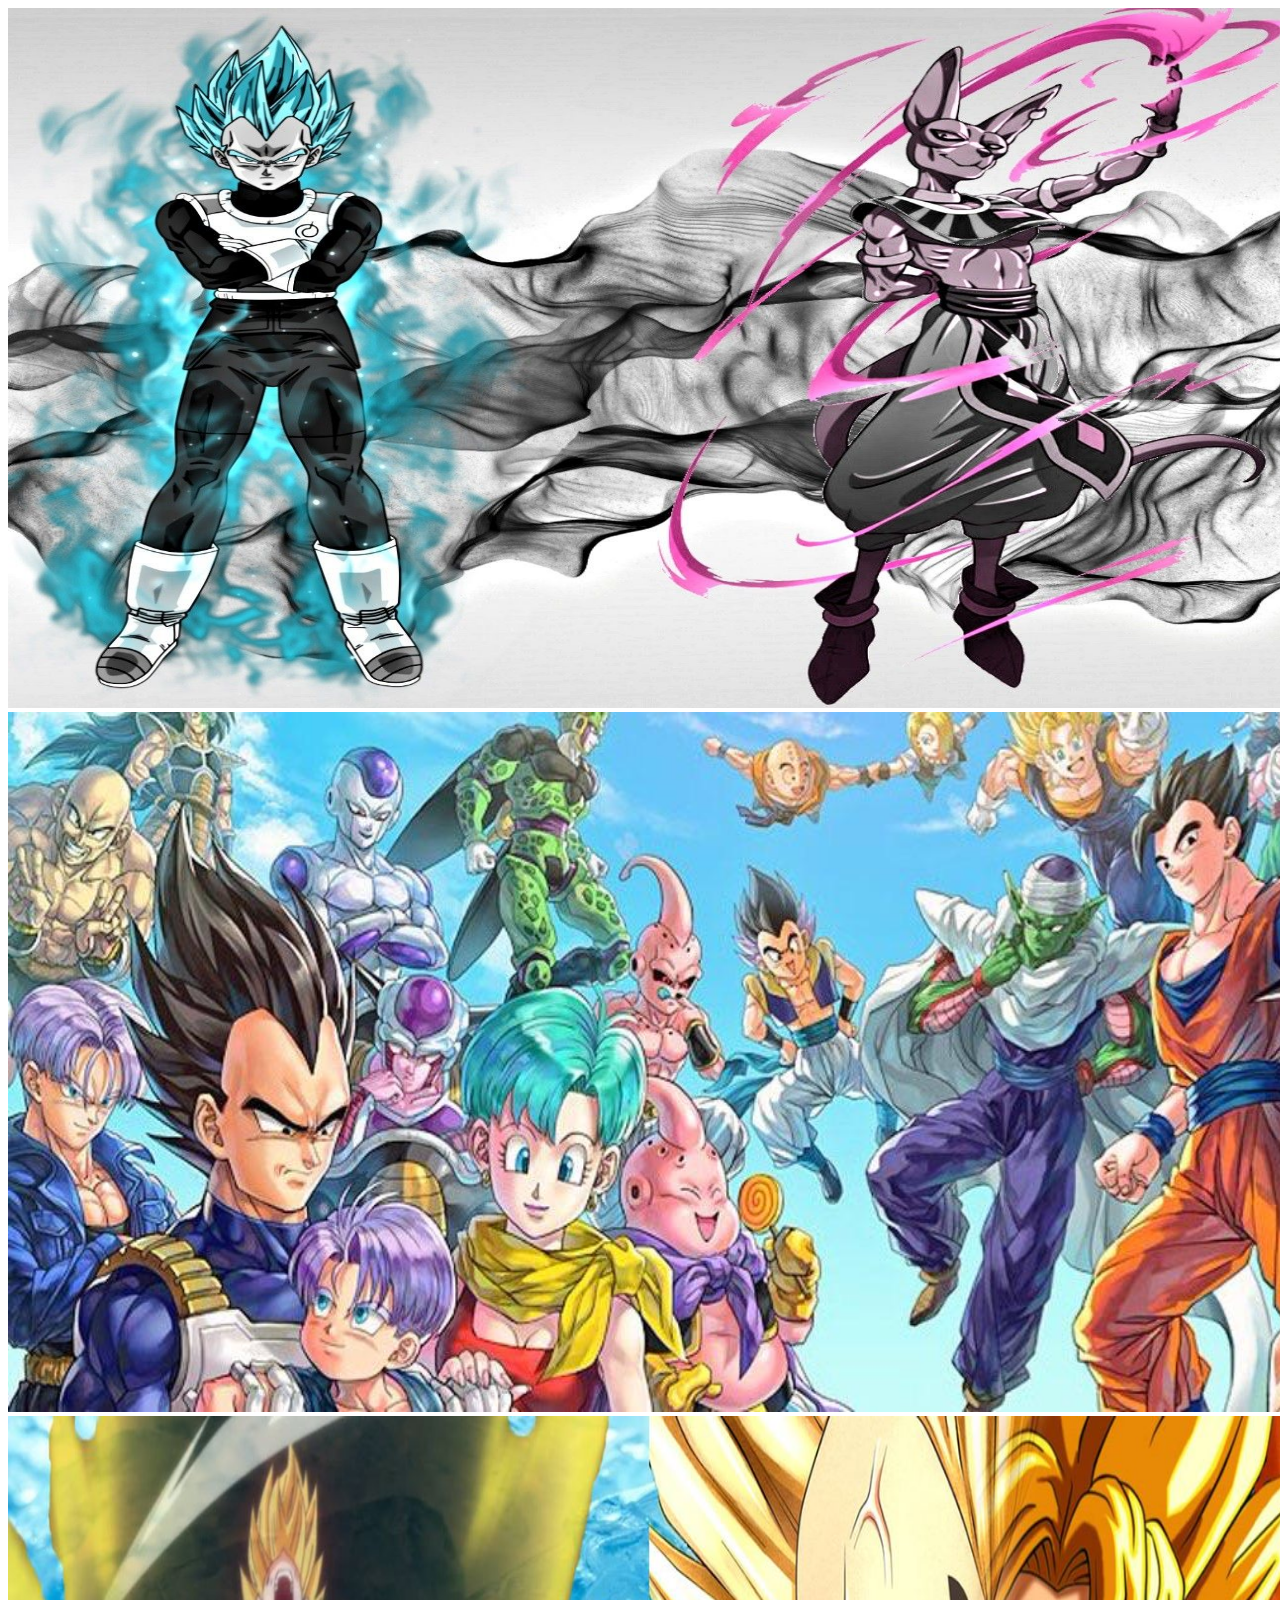
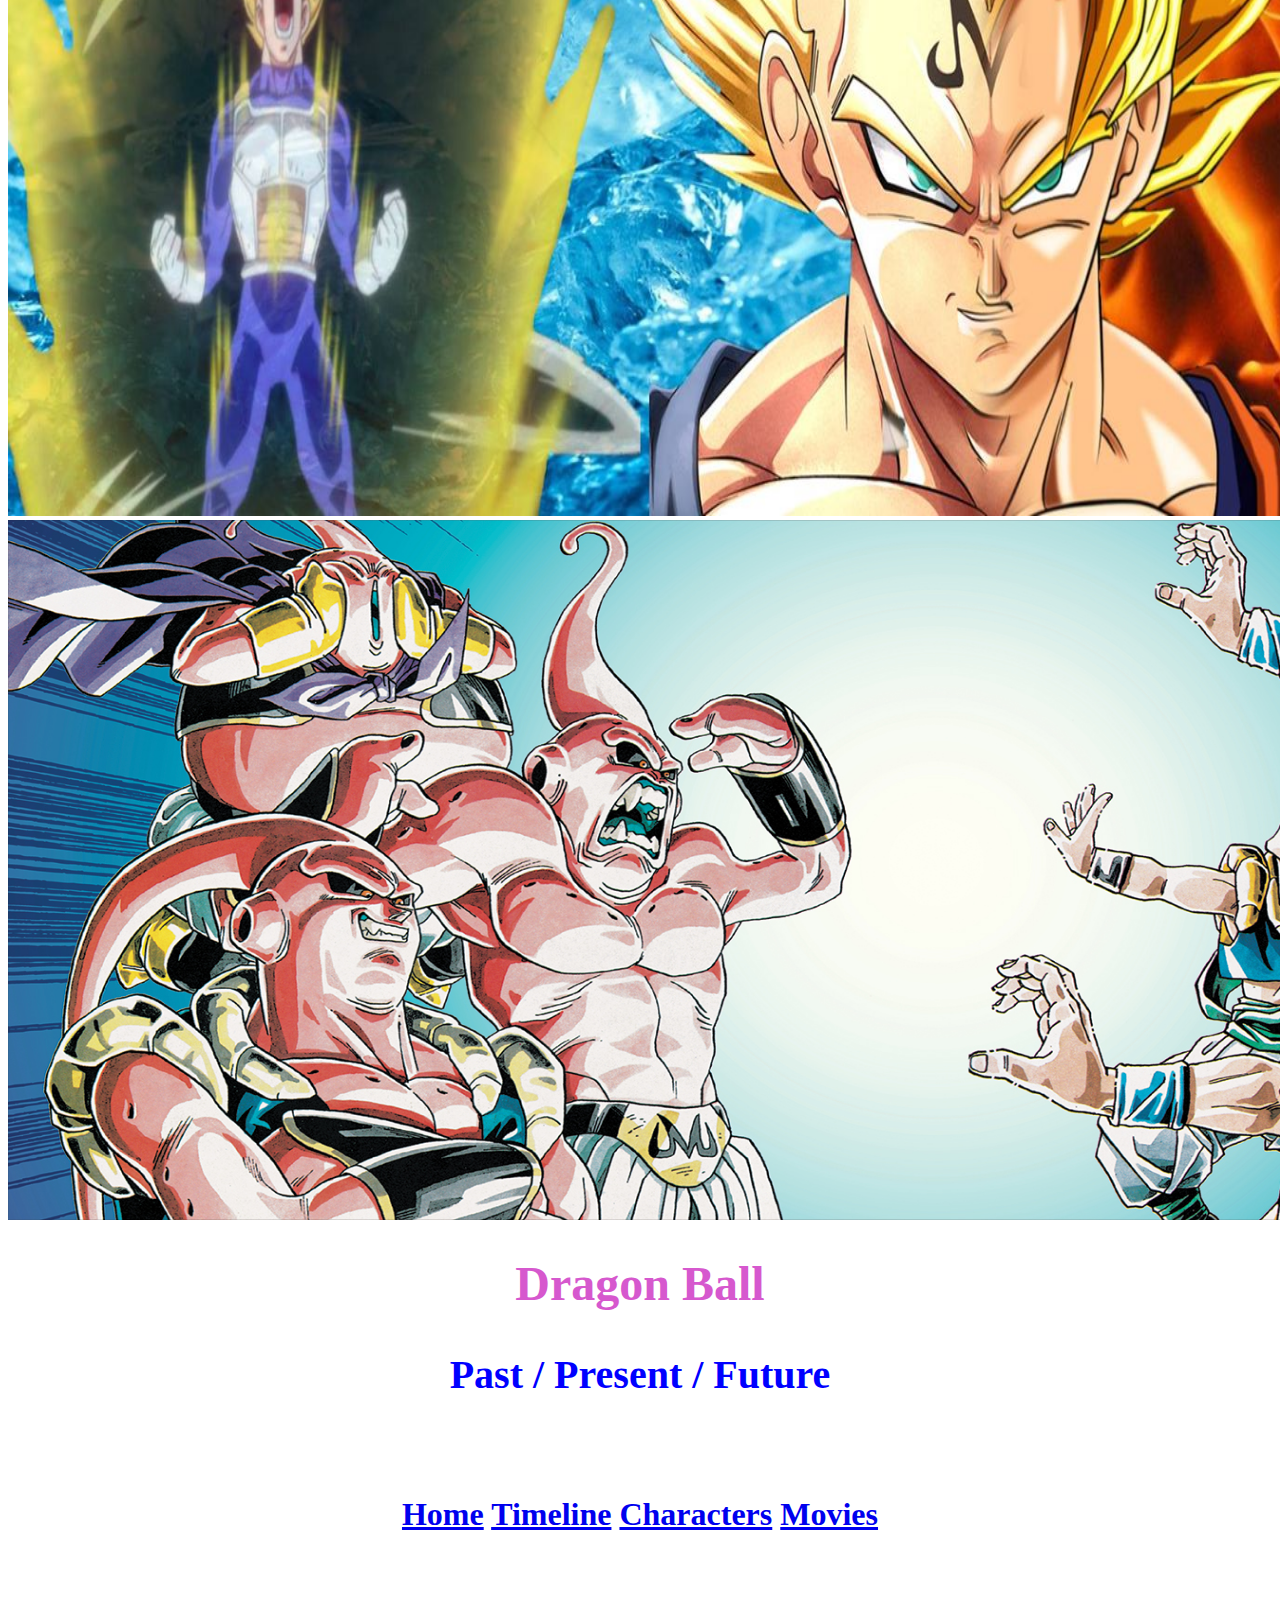
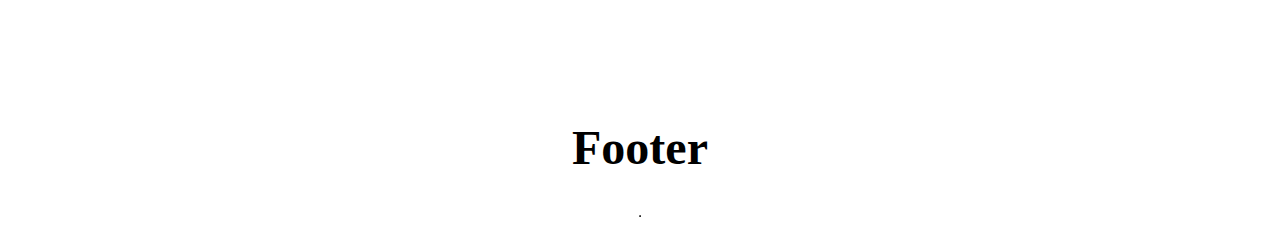
<file: notepad/testing.html>
<!DOCTYPE html>
<!-- Comment can be added -->

<html>

<head>

<div class="w3-content w3-section" style="max-width:500px">
  <img class="mySlides" src="../images/webheader.jpg" width="1900" height="700">
  <img class="mySlides" src="../images/webheader2.jpg" width="1900" height="700">
  <img class="mySlides" src="../images/webheader3.jpg" width="1900" height="700">
  <img class="mySlides" src="../images/webheader4.jpg" width="1900" height="700">
</div>

<link rel="stylesheet" type="text/css" href="testing.txt">

<meta charset="UTF-8" />
<meta name="viewport" content="width=device-width, initial-scale=1">
<title>dragonballwebpage</title>
<h1 style="text-align:center; font-size:300%; color:#D658CE">Dragon Ball</h1>
<h3 style="text-align:center; font-size:250%; color:blue;">Past / Present / Future </h3>


<br></br>

<style>
* {
	box-sizing:border-box;
}
<!-- style the footer-->
footer	{
	background-color: #EB8846;
	padding: 10px;
	text-align: center;
	magin-top:10px;
}
</style>

</head>

<body>
<style="background-color:#E3E5E6;">

<h1><center><table border="1">
<div class="topnav">
  <a class="active" href="#index.html">Home</a>
  <a href="#news">Timeline</a>
  <a href="#contact">Characters</a>
  <a href="#about">Movies</a>
</div>
</ul</center></h1> 
<br></br>
<br></br>

<div class="footer">
	<h2>Footer</h2>
</div>


</body>

</html>
</file>
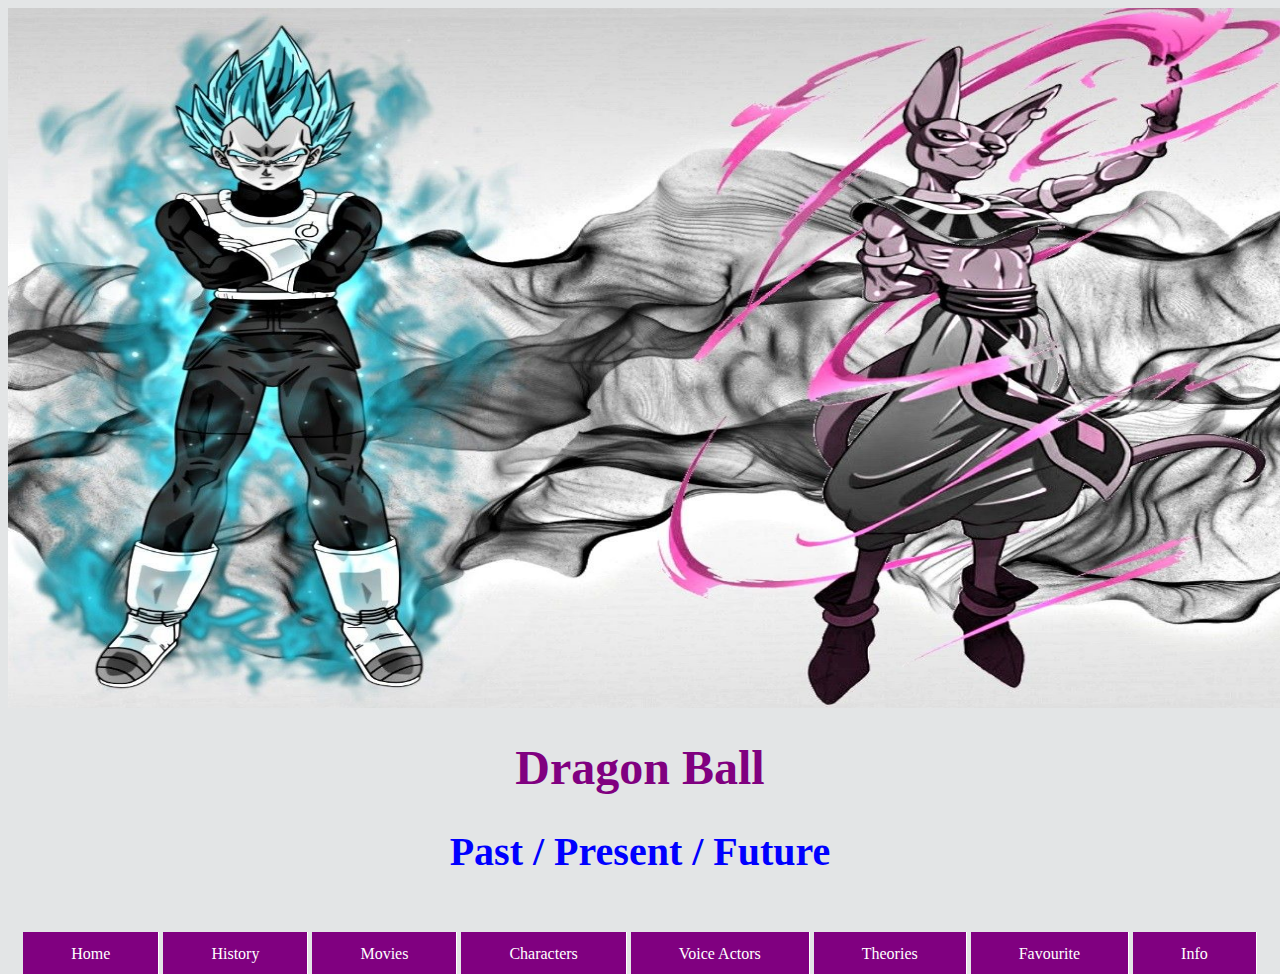
<file: notepad/theories.html>
<!DOCTYPE html>
<!-- Comment can be added -->

<html>

<head>

<div class="w3-content w3-section" style="max-width:500px">
  <img class="mySlides" src="../images/webheader.jpg" width="1900" height="700">
  <img class="mySlides" src="../images/webheader2.jpg" width="1900" height="700">
  <img class="mySlides" src="../images/webheader3.jpg" width="1900" height="700">
  <img class="mySlides" src="../images/webheader4.jpg" width="1900" height="700">
  <img class="mySlides" src="../images/webheader5.jpg" width="1900" height="700">
  <img class="mySlides" src="../images/webheader6.jpg" width="1900" height="700">
  <img class="mySlides" src="../images/webheader7.jpg" width="1900" height="700">
  <img class="mySlides" src="../images/webheader8.jpg" width="1900" height="700">
  <img class="mySlides" src="../images/webheader9.jpg" width="1900" height="700">
  <img class="mySlides" src="../images/webheader10.jpg" width="1900" height="700">
  <img class="mySlides" src="../images/webheader11.jpg" width="1900" height="700">
  </div>

<script>
var myIndex = 0;
carousel();

function carousel() {
    var i;
    var x = document.getElementsByClassName("mySlides");
    for (i = 0; i < x.length; i++) {
       x[i].style.display = "none";  
    }
    myIndex++;
    if (myIndex > x.length) {myIndex = 1}    
    x[myIndex-1].style.display = "block";  
    setTimeout(carousel, 5000); // Change image every 5 seconds
}
</script>

<style>
.embolden{font-weight:bold;}
ul{float:center;text-align:center;width:100%;padding:0;margin:0;list-style-type:none;}
a{float:center;width:6em;text-decoration:none;color:white;background-color:purple;padding:0.8em 3em;border-right:1px solid white;}
a:hover {background-color:#ff3300;}
li {display:inline;}
</style>
<meta charset="UTF-8" />
<title>theories.html</title>

<link rel="stylesheet" type="text/css" href="externalcss.css">
<h1>Dragon Ball</h1>
<h2>Past / Present / Future </h2>
<br></br>

</head>

<body>
<ul>
<li><a href="index.html">Home</a></th>
<li><a href="history.html">History</a></th>
<li><a href="movies.html">Movies</a></th>
<li><a href="characters.html">Characters</a></th>
<li><a href="voiceactors.html">Voice Actors</a></th>
<li><a href="theories.html">Theories</a></th>
<li><a href="favourite.html">Favourite</a></th>
<li><a href="info.html">Info</a></th>
</ul>


</body>

</html>
</file>
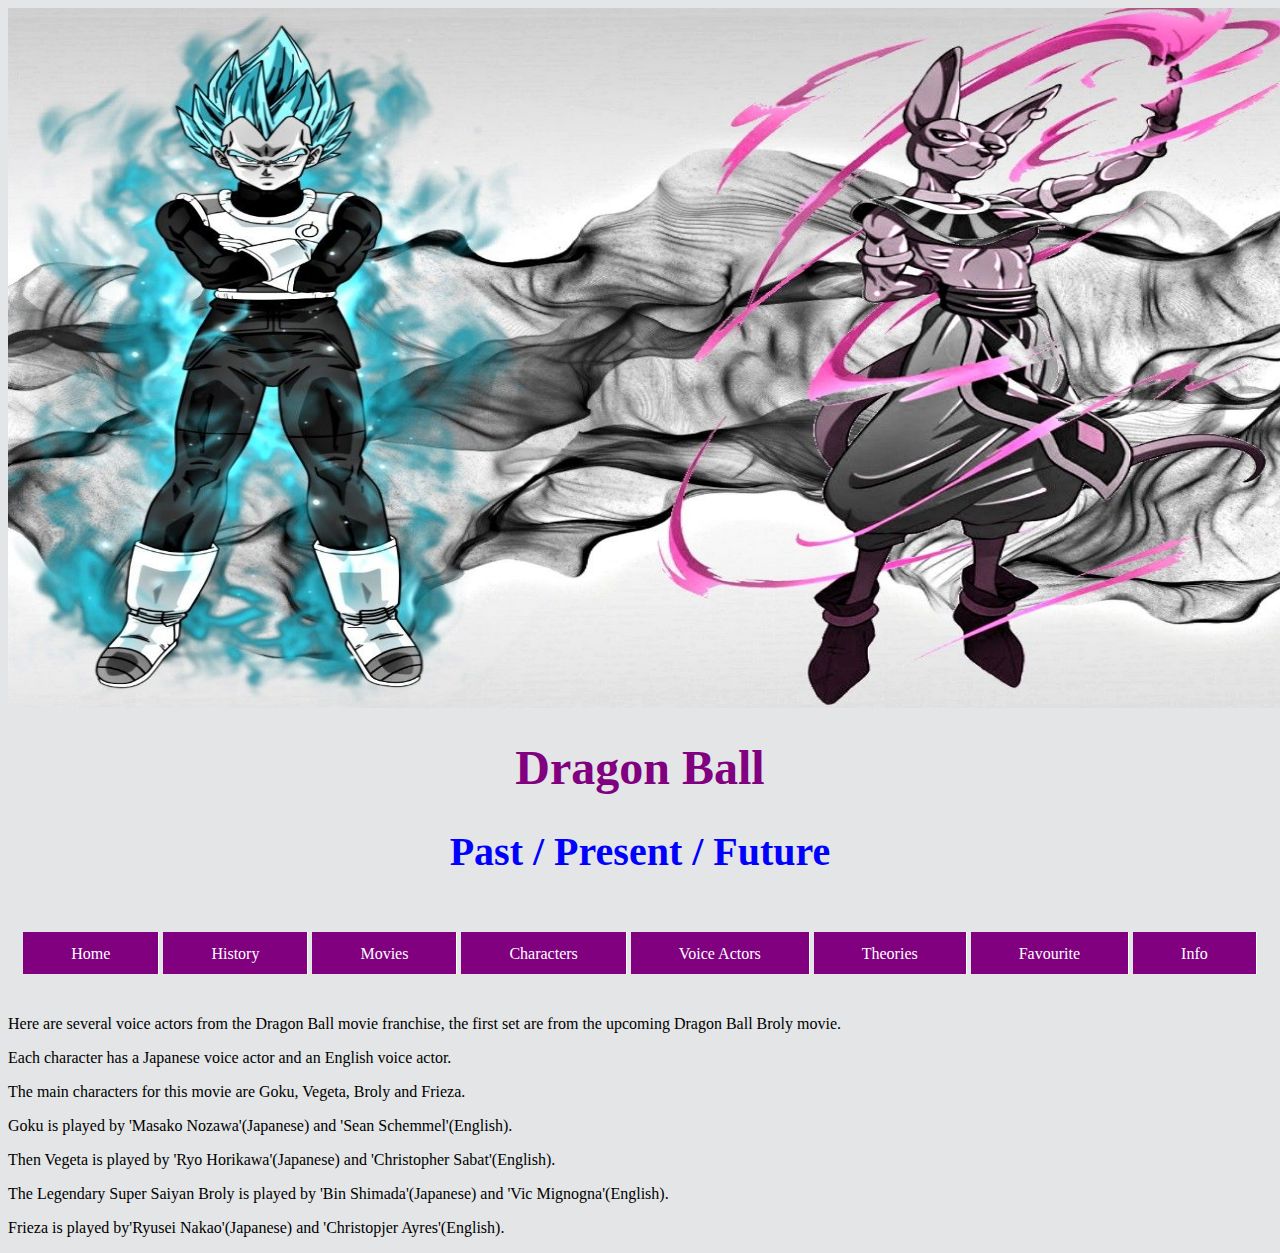
<file: notepad/voiceactors.html>
<!DOCTYPE html>
<!-- Comment can be added -->

<html>

<head>

<div class="w3-content w3-section" style="max-width:500px">
  <img class="mySlides" src="../images/webheader.jpg" width="1900" height="700">
  <img class="mySlides" src="../images/webheader2.jpg" width="1900" height="700">
  <img class="mySlides" src="../images/webheader3.jpg" width="1900" height="700">
  <img class="mySlides" src="../images/webheader4.jpg" width="1900" height="700">
  <img class="mySlides" src="../images/webheader5.jpg" width="1900" height="700">
  <img class="mySlides" src="../images/webheader6.jpg" width="1900" height="700">
  <img class="mySlides" src="../images/webheader7.jpg" width="1900" height="700">
  <img class="mySlides" src="../images/webheader8.jpg" width="1900" height="700">
  <img class="mySlides" src="../images/webheader9.jpg" width="1900" height="700">
  <img class="mySlides" src="../images/webheader10.jpg" width="1900" height="700">
  <img class="mySlides" src="../images/webheader11.jpg" width="1900" height="700">
  </div>

<script>
var myIndex = 0;
carousel();

function carousel() {
    var i;
    var x = document.getElementsByClassName("mySlides");
    for (i = 0; i < x.length; i++) {
       x[i].style.display = "none";  
    }
    myIndex++;
    if (myIndex > x.length) {myIndex = 1}    
    x[myIndex-1].style.display = "block";  
    setTimeout(carousel, 5000); // Change image every 5 seconds
}
</script>


<style>
.embolden{font-weight:bold;}
ul{float:center;text-align:center;width:100%;padding:0;margin:0;list-style-type:none;}
a{float:center;width:6em;text-decoration:none;color:white;background-color:purple;padding:0.8em 3em;border-right:1px solid white;}
a:hover {background-color:#ff3300;}
li {display:inline;}
</style>
<meta charset="UTF-8" />
<title>Voice Actors</title>
<link rel="stylesheet" type="text/css" href="externalcss.css">
<h1>Dragon Ball</h1>
<h2>Past / Present / Future </h2>

<br></br>

</head>
<body>

<ul>
<li><a href="index.html">Home</a></th>
<li><a href="history.html">History</a></th>
<li><a href="movies.html">Movies</a></th>
<li><a href="characters.html">Characters</a></th>
<li><a href="voiceactors.html">Voice Actors</a></th>
<li><a href="theories.html">Theories</a></th>
<li><a href="favourite.html">Favourite</a></th>
<li><a href="info.html">Info</a></th>
</ul>

<br></br>
<p>Here are several voice actors from the Dragon Ball movie franchise, the first set are from the upcoming Dragon Ball Broly movie.</p>
<p>Each character has a Japanese voice actor and an English voice actor.</p>
<p>The main characters for this movie are Goku, Vegeta, Broly and Frieza.</p>
<p>Goku is played by 'Masako Nozawa'(Japanese) and 'Sean Schemmel'(English).</p>
<p>Then Vegeta is played by 'Ryo Horikawa'(Japanese) and 'Christopher Sabat'(English).</p>
<p>The Legendary Super Saiyan Broly is played by 'Bin Shimada'(Japanese) and 'Vic Mignogna'(English).</p>
<p>Frieza is played by'Ryusei Nakao'(Japanese) and 'Christopjer Ayres'(English).</p>


 





</body>

</html>
</file>
<file: notepad/externalcss.css>
body{background-color:#E3E5E6;}
h1 {text-align:center; font-size:300%; color:purple} 
h2 {text-align:center; font-size:250%; color:blue;}
</file>
